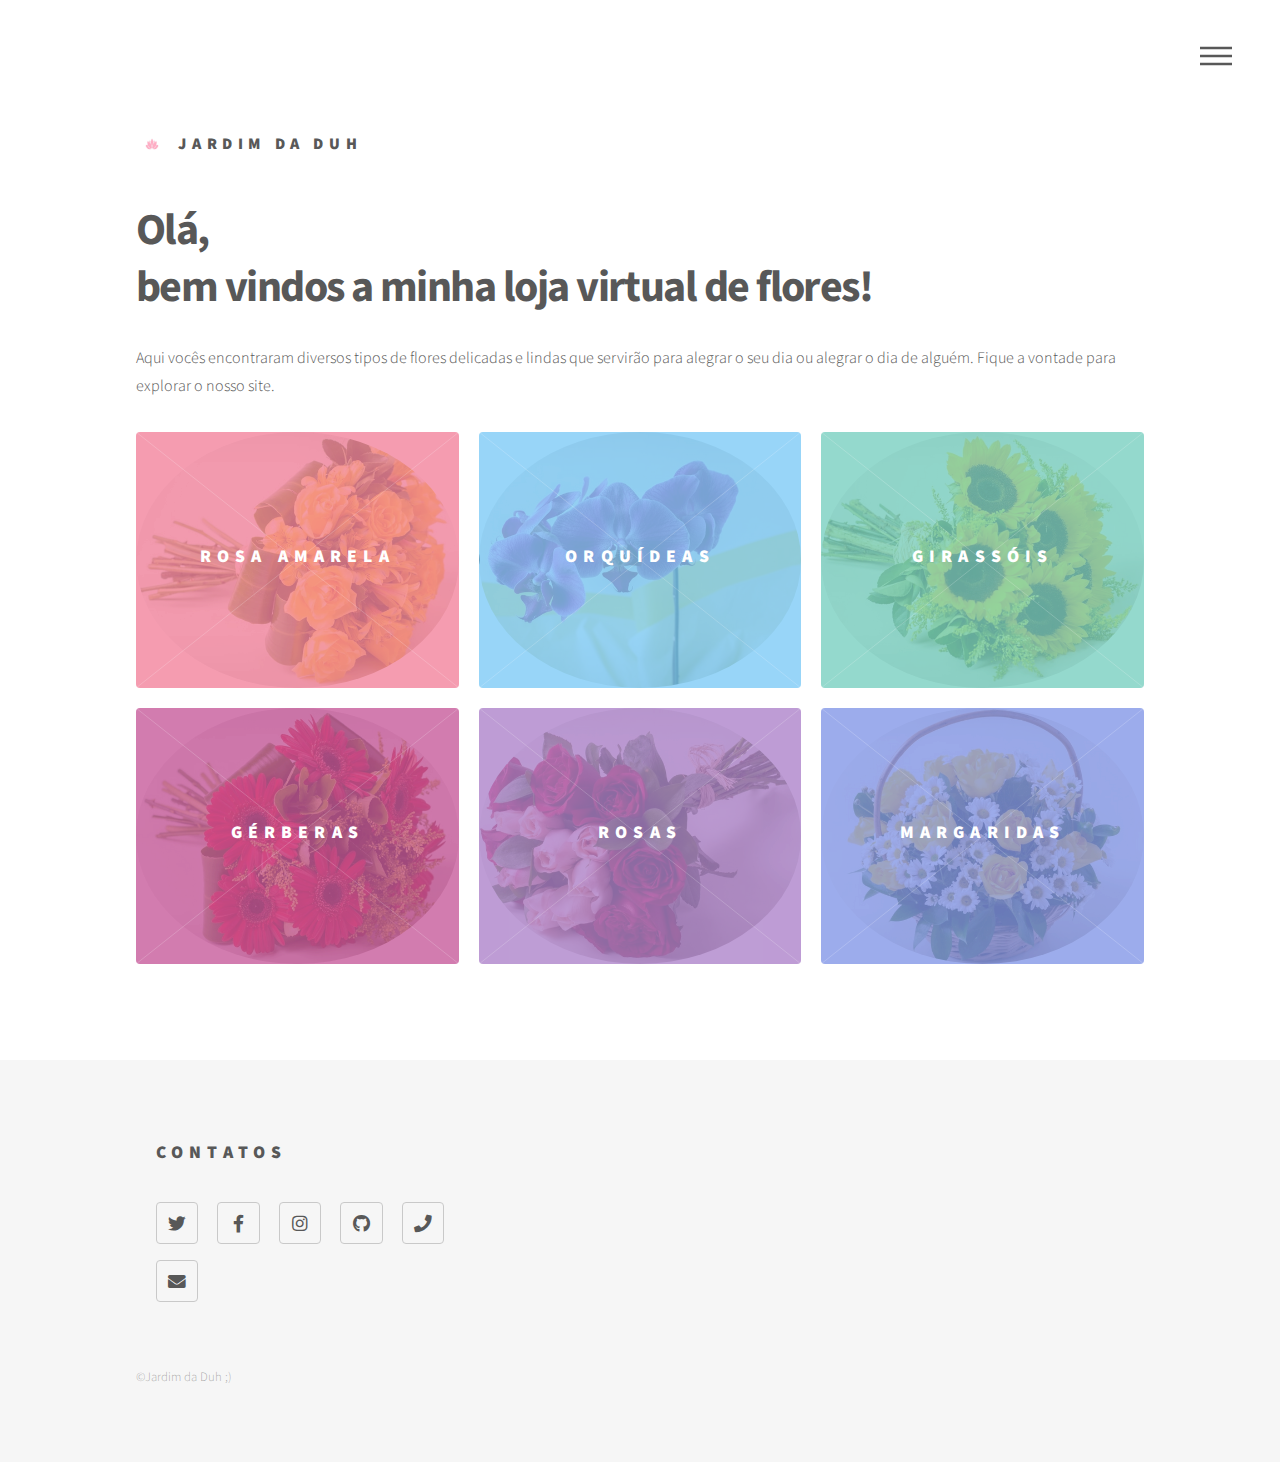
<file: index.html>
<!DOCTYPE HTML>
<!--
	Phantom by HTML5 UP
	html5up.net | @ajlkn
	Free for personal and commercial use under the CCA 3.0 license (html5up.net/license)
-->
<html>
	<head>
		<title>Floricultura</title>
		<meta charset="utf-8" />
		<meta name="viewport" content="width=device-width, initial-scale=1, user-scalable=no" />
		<link rel="stylesheet" href="assets/css/main.css" />
		<noscript><link rel="stylesheet" href="assets/css/noscript.css" /></noscript>
	</head>
	<body class="is-preload">
		<!-- Wrapper -->
			<div id="wrapper">

				<!-- Header -->
					<header id="header">
						<div class="inner">

							<!-- Logo -->
								<a href="index.html" class="logo">
									<span class="symbol"><img src="images/logonova.jpg" alt="" /></span><span class="title">Jardim da Duh</span>
								</a>

							<!-- Nav -->
								<nav>
									<ul>
										<li><a href="#menu">Menu</a></li>
									</ul>
								</nav>

						</div>
					</header>

				<!-- Menu -->
					<nav id="menu">
						<h2>Menu</h2>
						<ul>
							<li><a href="html/buques.html">Buquês de flores</a></li>
							<li><a href="html/vasos.html">Flores em vasos</a></li>
							<li><a href="html/arranjos.html">Arranjos de flores</a></li>
							<li><a href="html/cestas.html">Cesta para presente</a></li>
						</ul>
					</nav>

				<!-- Main -->
					<div id="main">
						<div class="inner">
							<header>
								<h1>Olá,<br>
								bem vindos a minha loja virtual de flores!</h1>
								<p>Aqui vocês encontraram diversos tipos de flores delicadas e lindas que servirão para alegrar o seu dia ou alegrar o dia de alguém.
									Fique a vontade para explorar o nosso site.</p>
							</header>
							<section class="tiles">
								<article class="style1">
									<span class="image">
										<img src="images/rosaamarela.png" alt="" />
									</span>
									<a href="html/amarelo.html">
										<h2>Rosa Amarela </h2>
										<div class="content">
											<p>Saiba mais!</p>
										</div>
									</a>
								</article>
								<article class="style2">
									<span class="image">
										<img src="images/orquidea.png" alt="" />
									</span>
									<a href="html/orquideas.html">
										<h2>Orquídeas</h2>
										<div class="content">
											<p>Saiba mais!</p>
										</div>
									</a>
								</article>
								<article class="style3">
									<span class="image">
										<img src="images/girassol.png" alt="" />
									</span>
									<a href="html/girassois.html">
										<h2>Girassóis</h2>
										<div class="content">
											<p>Saiba mais!</p>
										</div>
									</a>
								</article>
								<article class="style4">
									<span class="image">
										<img src="images/gerberas.png" alt="" />
									</span>
									<a href="html/gerberas.html">
										<h2>Gérberas</h2>
										<div class="content">
											<p>Saiba mais!</p>
										</div>
									</a>
								</article>
								<article class="style5">
									<span class="image">
										<img src="images/rosas.png" alt="" />
									</span>
									<a href="html/rosas.html">
										<h2>Rosas</h2>
										<div class="content">
											<p>Saiba mais!</p>
										</div>
									</a>
								</article>
								<article class="style6">
									<span class="image">
										<img src="images/margaridas.png" alt="" />
									</span>
									<a href="html/margaridas.html">
										<h2>Margaridas</h2>
										<div class="content">
											<p>Saiba mais!</p>
										</div>
									
							</section>
						</div>
					</div>

				<!-- Footer -->
					<footer id="footer">
						<div class="inner">
							
							<section>
								<h2>Contatos</h2>
								<ul class="icons">
									<li><a href="#" class="icon brands style2 fa-twitter"><span class="label">Twitter</span></a></li>
									<li><a href="#" class="icon brands style2 fa-facebook-f"><span class="label">Facebook</span></a></li>
									<li><a href="#" class="icon brands style2 fa-instagram"><span class="label">Instagram</span></a></li>
									
									<li><a href="#" class="icon brands style2 fa-github"><span class="label">GitHub</span></a></li>
									
									<li><a href="#" class="icon solid style2 fa-phone"><span class="label">Phone</span></a></li>
									<li><a href="#" class="icon solid style2 fa-envelope"><span class="label">Email</span></a></li>
								</ul>
							</section>
							<ul class="copyright">
								<li>&copy;Jardim da Duh ;)</li></li>
							</ul>
						</div>
					</footer>

			</div>

		<!-- Scripts -->
			<script src="assets/js/jquery.min.js"></script>
			<script src="assets/js/browser.min.js"></script>
			<script src="assets/js/breakpoints.min.js"></script>
			<script src="assets/js/util.js"></script>
			<script src="assets/js/main.js"></script>

	</body>
</html>
</file>
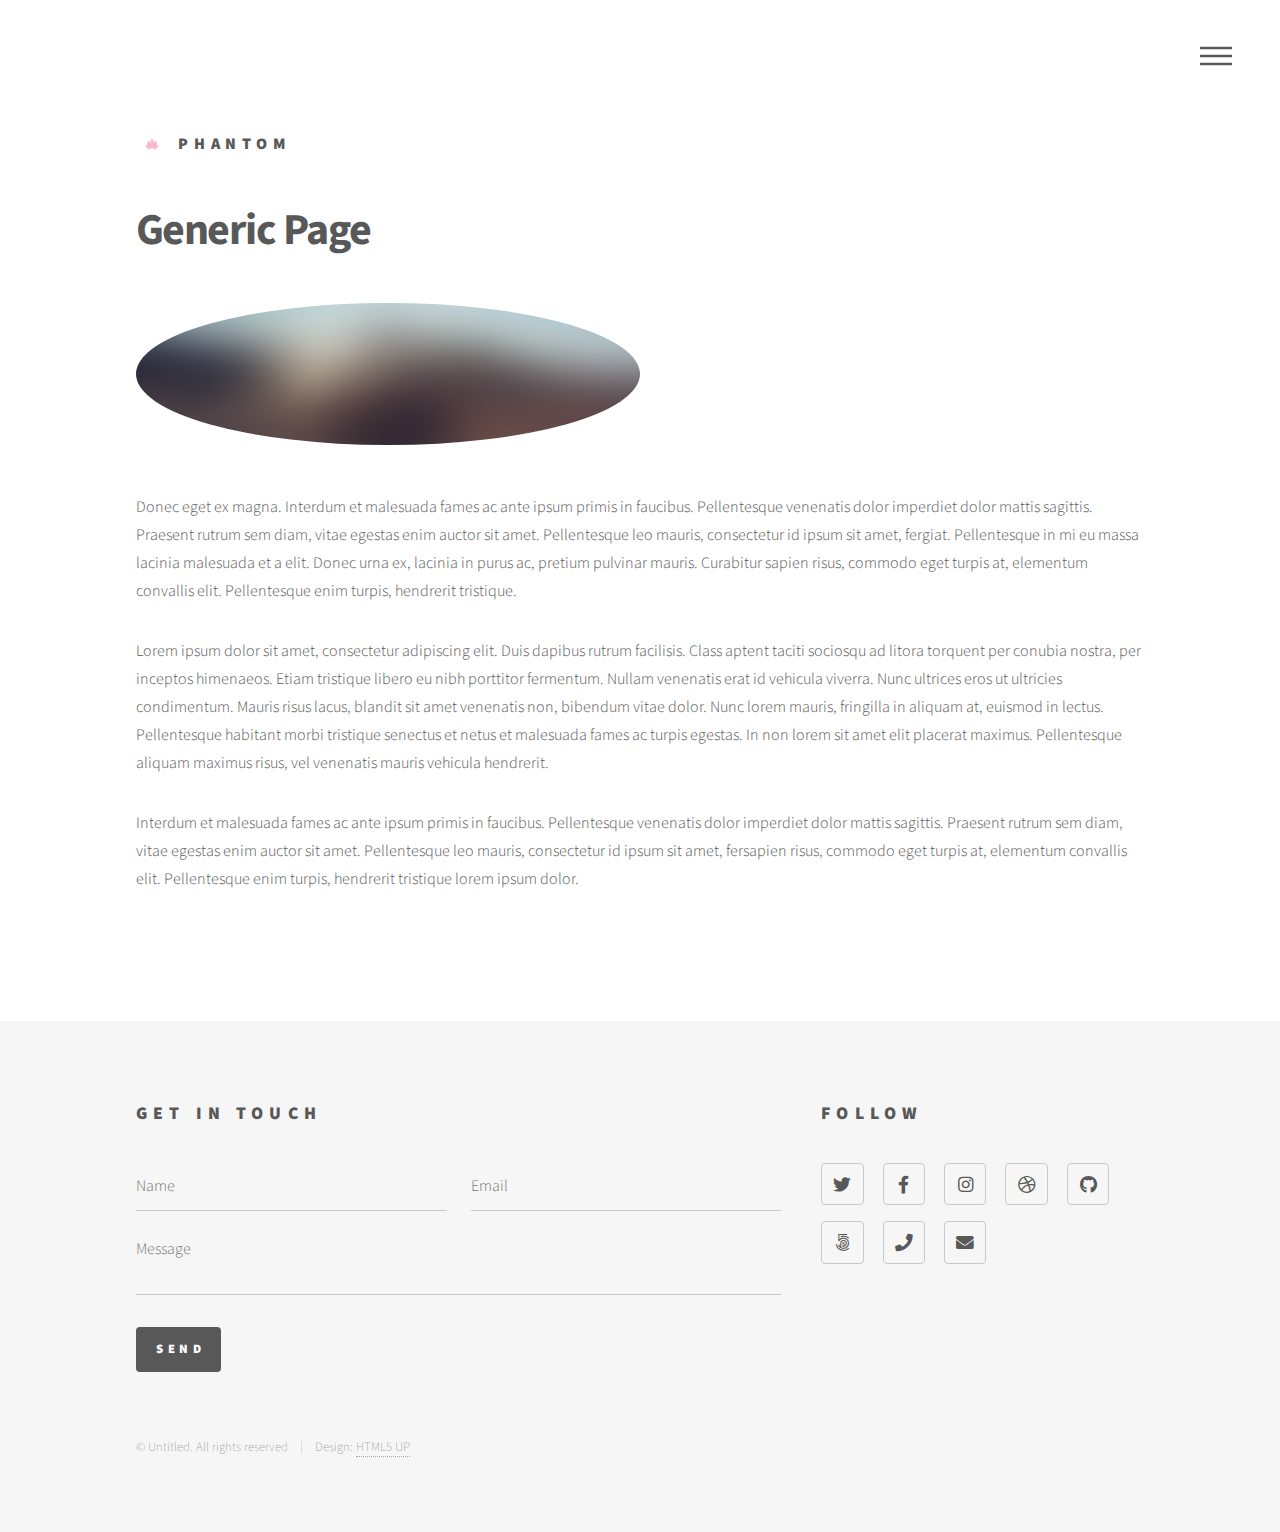
<file: generic.html>
<!DOCTYPE HTML>
<!--
	Phantom by HTML5 UP
	html5up.net | @ajlkn
	Free for personal and commercial use under the CCA 3.0 license (html5up.net/license)
-->
<html>
	<head>
		<title>Generic - Phantom by HTML5 UP</title>
		<meta charset="utf-8" />
		<meta name="viewport" content="width=device-width, initial-scale=1, user-scalable=no" />
		<link rel="stylesheet" href="assets/css/main.css" />
		<noscript><link rel="stylesheet" href="assets/css/noscript.css" /></noscript>
	</head>
	<body class="is-preload">
		<!-- Wrapper -->
			<div id="wrapper">

				<!-- Header -->
					<header id="header">
						<div class="inner">

							<!-- Logo -->
								<a href="index.html" class="logo">
									<span class="symbol"><img src="images/logonova.jpg" alt="" /></span><span class="title">Phantom</span>
								</a>

							<!-- Nav -->
								<nav>
									<ul>
										<li><a href="#menu">Menu</a></li>
									</ul>
								</nav>

						</div>
					</header>

				<!-- Menu -->
					<nav id="menu">
						<h2>Menu</h2>
						<ul>
							<li><a href="index.html">Home</a></li>
							<li><a href="generic.html">Ipsum veroeros</a></li>
							<li><a href="generic.html">Tempus etiam</a></li>
							<li><a href="generic.html">Consequat dolor</a></li>
							<li><a href="elements.html">Elements</a></li>
						</ul>
					</nav>

				<!-- Main -->
					<div id="main">
						<div class="inner">
							<h1>Generic Page</h1>
							<span class="image main"><img src="images/pic13.jpg" alt="" /></span>
							<p>Donec eget ex magna. Interdum et malesuada fames ac ante ipsum primis in faucibus. Pellentesque venenatis dolor imperdiet dolor mattis sagittis. Praesent rutrum sem diam, vitae egestas enim auctor sit amet. Pellentesque leo mauris, consectetur id ipsum sit amet, fergiat. Pellentesque in mi eu massa lacinia malesuada et a elit. Donec urna ex, lacinia in purus ac, pretium pulvinar mauris. Curabitur sapien risus, commodo eget turpis at, elementum convallis elit. Pellentesque enim turpis, hendrerit tristique.</p>
							<p>Lorem ipsum dolor sit amet, consectetur adipiscing elit. Duis dapibus rutrum facilisis. Class aptent taciti sociosqu ad litora torquent per conubia nostra, per inceptos himenaeos. Etiam tristique libero eu nibh porttitor fermentum. Nullam venenatis erat id vehicula viverra. Nunc ultrices eros ut ultricies condimentum. Mauris risus lacus, blandit sit amet venenatis non, bibendum vitae dolor. Nunc lorem mauris, fringilla in aliquam at, euismod in lectus. Pellentesque habitant morbi tristique senectus et netus et malesuada fames ac turpis egestas. In non lorem sit amet elit placerat maximus. Pellentesque aliquam maximus risus, vel venenatis mauris vehicula hendrerit.</p>
							<p>Interdum et malesuada fames ac ante ipsum primis in faucibus. Pellentesque venenatis dolor imperdiet dolor mattis sagittis. Praesent rutrum sem diam, vitae egestas enim auctor sit amet. Pellentesque leo mauris, consectetur id ipsum sit amet, fersapien risus, commodo eget turpis at, elementum convallis elit. Pellentesque enim turpis, hendrerit tristique lorem ipsum dolor.</p>
						</div>
					</div>

				<!-- Footer -->
					<footer id="footer">
						<div class="inner">
							<section>
								<h2>Get in touch</h2>
								<form method="post" action="#">
									<div class="fields">
										<div class="field half">
											<input type="text" name="name" id="name" placeholder="Name" />
										</div>
										<div class="field half">
											<input type="email" name="email" id="email" placeholder="Email" />
										</div>
										<div class="field">
											<textarea name="message" id="message" placeholder="Message"></textarea>
										</div>
									</div>
									<ul class="actions">
										<li><input type="submit" value="Send" class="primary" /></li>
									</ul>
								</form>
							</section>
							<section>
								<h2>Follow</h2>
								<ul class="icons">
									<li><a href="#" class="icon brands style2 fa-twitter"><span class="label">Twitter</span></a></li>
									<li><a href="#" class="icon brands style2 fa-facebook-f"><span class="label">Facebook</span></a></li>
									<li><a href="#" class="icon brands style2 fa-instagram"><span class="label">Instagram</span></a></li>
									<li><a href="#" class="icon brands style2 fa-dribbble"><span class="label">Dribbble</span></a></li>
									<li><a href="#" class="icon brands style2 fa-github"><span class="label">GitHub</span></a></li>
									<li><a href="#" class="icon brands style2 fa-500px"><span class="label">500px</span></a></li>
									<li><a href="#" class="icon solid style2 fa-phone"><span class="label">Phone</span></a></li>
									<li><a href="#" class="icon solid style2 fa-envelope"><span class="label">Email</span></a></li>
								</ul>
							</section>
							<ul class="copyright">
								<li>&copy; Untitled. All rights reserved</li><li>Design: <a href="http://html5up.net">HTML5 UP</a></li>
							</ul>
						</div>
					</footer>

			</div>

		<!-- Scripts -->
			<script src="assets/js/jquery.min.js"></script>
			<script src="assets/js/browser.min.js"></script>
			<script src="assets/js/breakpoints.min.js"></script>
			<script src="assets/js/util.js"></script>
			<script src="assets/js/main.js"></script>

	</body>
</html>
</file>
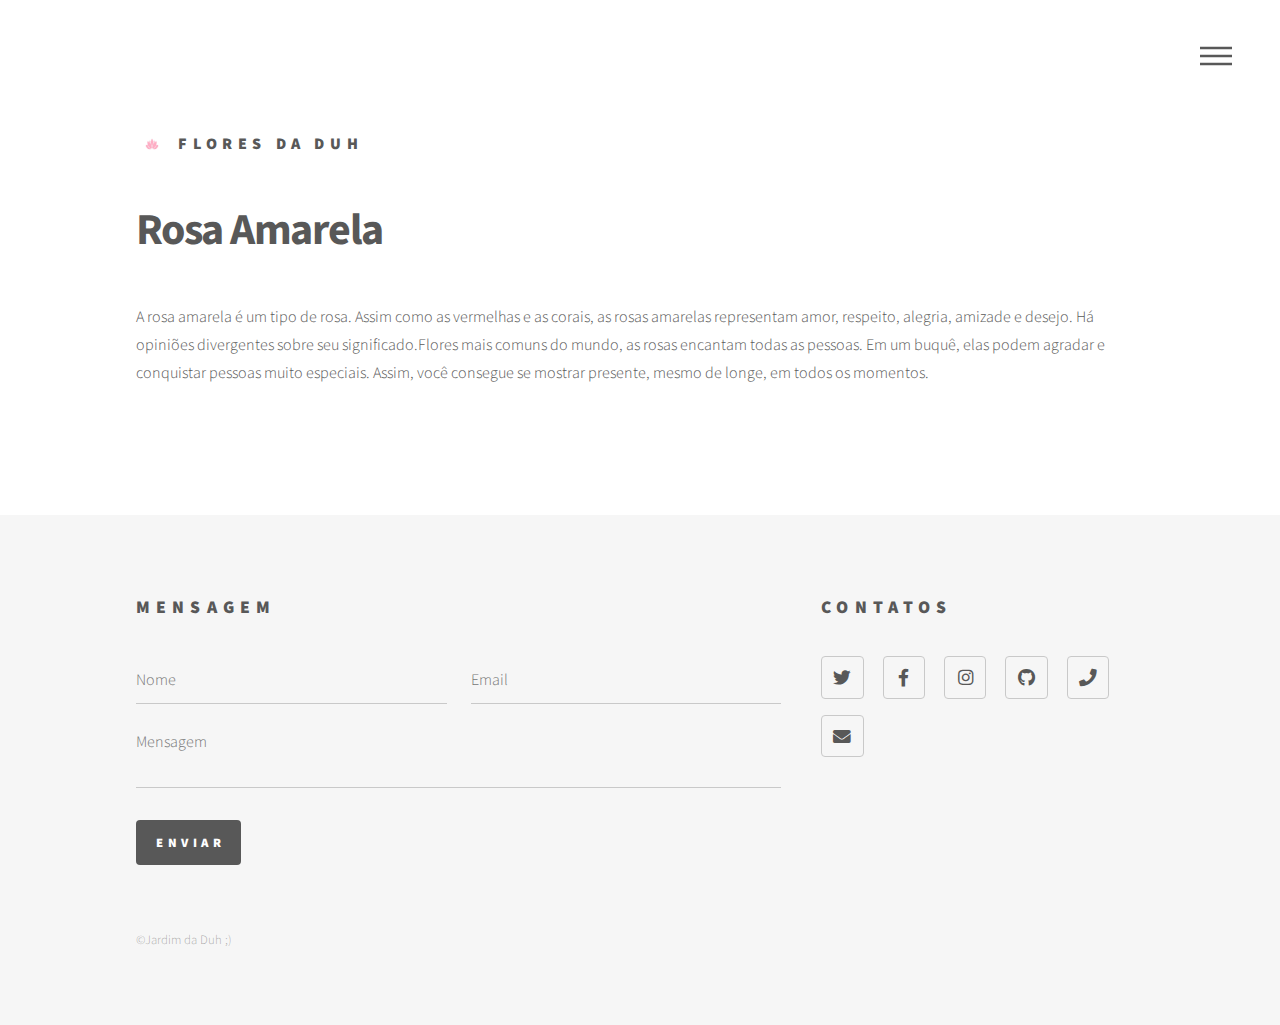
<file: html/amarelo.html>
<!DOCTYPE HTML>
<!--
	Phantom by HTML5 UP
	html5up.net | @ajlkn
	Free for personal and commercial use under the CCA 3.0 license (html5up.net/license)
-->
<html>
	<head>
		<title>Floricultura</title>
		<meta charset="utf-8" />
		<meta name="viewport" content="width=device-width, initial-scale=1, user-scalable=no" />
		<link rel="stylesheet" href="../assets/css/main.css" />
		<noscript><link rel="stylesheet" href="../assets/css/noscript.css" /></noscript>
	</head>
	<body class="is-preload">
		<!-- Wrapper -->
			<div id="wrapper">

				<!-- Header -->
					<header id="header">
						<div class="inner">

							<!-- Logo -->
								<a href="../index.html" class="logo">
									<span class="symbol"><img src="../images/logonova.jpg" alt="" /></span><span class="title">Flores da Duh</span>
								</a>

							<!-- Nav -->
								<nav>
									<ul>
										<li><a href="#menu">Menu</a></li>
									</ul>
								</nav>

						</div>
					</header>

				<!-- Menu -->
					<nav id="menu">
						<h2>Menu</h2>
						<ul>
							<li><a href="../index.html">Inicio</a></li>
                            <li><a href="html/buques.html">Buquês de flores</a></li>
							<li><a href="../html/vasos.html">Flores em vasos</a></li>
							<li><a href="../html/arranjos.html">Arranjos de flores</a></li>
							<li><a href="../html/cestas.html">Cesta para presente</a></li>
						</ul>
					</nav>

				<!-- Main -->
					<div id="main">
						<div class="inner">
							<h1>Rosa Amarela</h1>
							<p> A rosa amarela é um tipo de rosa. Assim como as vermelhas e as corais, as rosas amarelas representam amor, respeito, alegria, amizade e desejo. 
                            Há opiniões divergentes sobre seu significado.Flores mais comuns do mundo, as rosas encantam todas as pessoas. 
                            Em um buquê, elas podem agradar e conquistar pessoas muito especiais. Assim, você consegue se mostrar presente, mesmo de longe, em todos os momentos. </p>
						</div>
					</div>
					
					
				<!-- Footer -->
					<footer id="footer">
						<div class="inner">
							<section>
								<h2>Mensagem</h2>
								<form method="post" action="#">
									<div class="fields">
										<div class="field half">
											<input type="text" name="name" id="name" placeholder="Nome" />
										</div>
										<div class="field half">
											<input type="email" name="email" id="email" placeholder="Email" />
										</div>
										<div class="field">
											<textarea name="message" id="message" placeholder="Mensagem"></textarea>
										</div>
									</div>
									<ul class="actions">
										<li><input type="submit" value="Enviar" class="primary" /></li>
									</ul>
								</form>
							</section>
							<section>
								<h2>Contatos</h2>
								<ul class="icons">
									<li><a href="#" class="icon brands style2 fa-twitter"><span class="label">Twitter</span></a></li>
									<li><a href="#" class="icon brands style2 fa-facebook-f"><span class="label">Facebook</span></a></li>
									<li><a href="#" class="icon brands style2 fa-instagram"><span class="label">Instagram</span></a></li>
									<li><a href="#" class="icon brands style2 fa-github"><span class="label">GitHub</span></a></li>
									<li><a href="#" class="icon solid style2 fa-phone"><span class="label">Phone</span></a></li>
									<li><a href="#" class="icon solid style2 fa-envelope"><span class="label">Email</span></a></li>
								</ul>
							</section>
							<ul class="copyright">
								<li>&copy;Jardim da Duh ;)</li>
							</ul>
						</div>
					</footer>
					
			</div>

		<!-- Scripts -->
			<script src="../assets/js/jquery.min.js"></script>
			<script src="../assets/js/browser.min.js"></script>
			<script src="../assets/js/breakpoints.min.js"></script>
			<script src="../assets/js/util.js"></script>
			<script src="../assets/js/main.js"></script>

	</body>
</html>
</file>
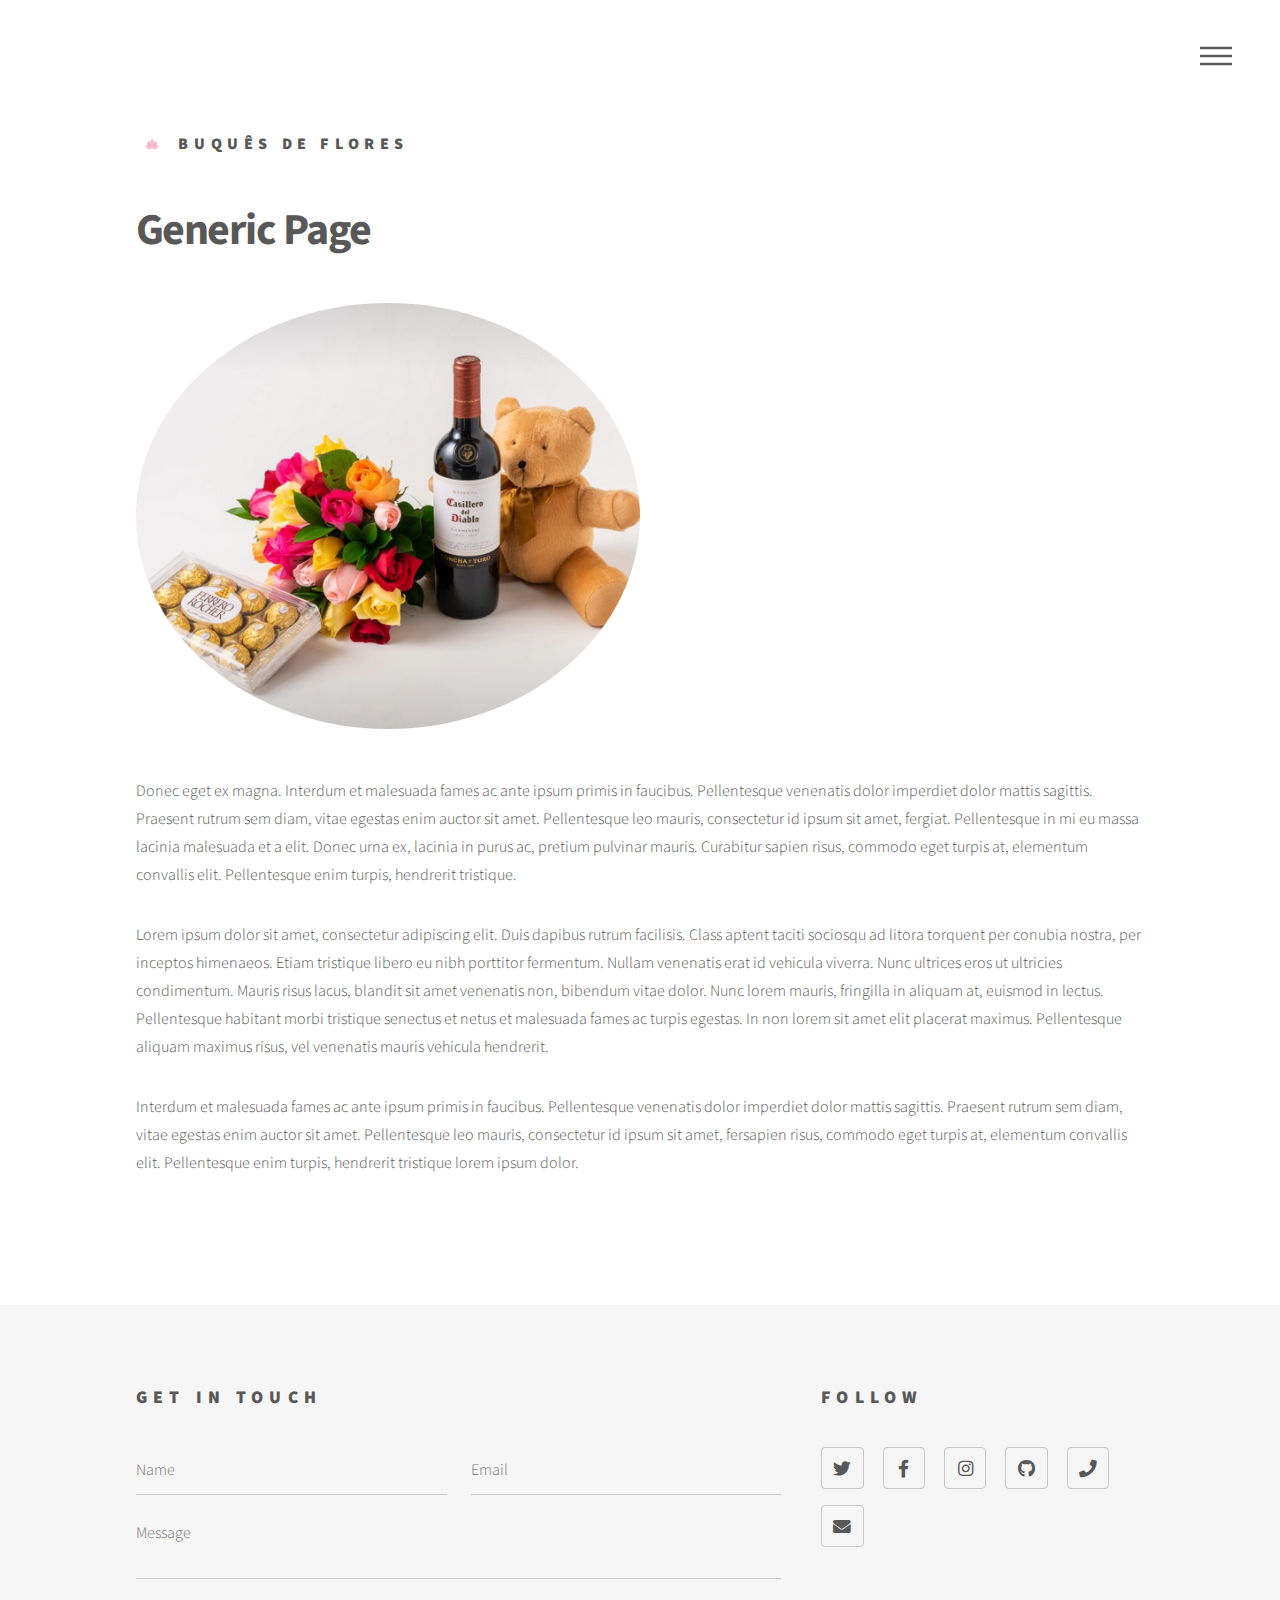
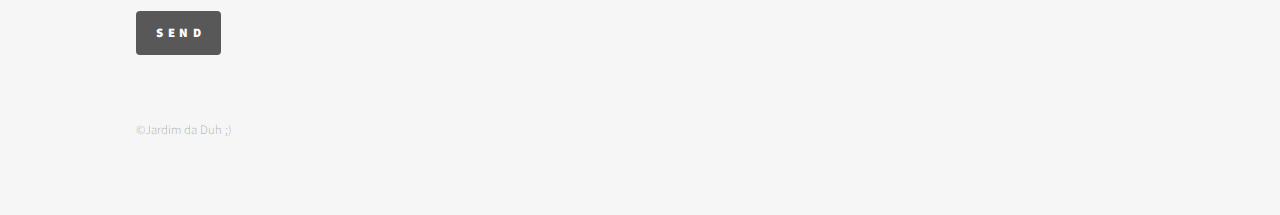
<file: html/buques.html>
<!DOCTYPE HTML>
<!--
	Phantom by HTML5 UP
	html5up.net | @ajlkn
	Free for personal and commercial use under the CCA 3.0 license (html5up.net/license)
-->
<html>
	<head>
		<title>Floricultura</title>
		<meta charset="utf-8" />
		<meta name="viewport" content="width=device-width, initial-scale=1, user-scalable=no" />
		<link rel="stylesheet" href="../assets/css/main.css" />
		<noscript><link rel="stylesheet" href="../assets/css/noscript.css" /></noscript>
	</head>
	<body class="is-preload">
		<!-- Wrapper -->
			<div id="wrapper">

				<!-- Header -->
					<header id="header">
						<div class="inner">

							<!-- Logo -->
								<a href="../index.html" class="logo">
									<span class="symbol"><img src="../images/logonova.jpg" alt="" /></span><span class="title">Buquês de flores</span>
								</a>

							<!-- Nav -->
								<nav>
									<ul>
										<li><a href="#menu">Menu</a></li>
									</ul>
								</nav>

						</div>
					</header>

				<!-- Menu -->
					<nav id="menu">
						<h2>Menu</h2>
						<ul>
							<li><a href="../index.html">Inicio</a></li>
							<li><a href="../html/vasos.html">Flores em vasos</a></li>
							<li><a href="../html/arranjos.html">Arranjos de flores</a></li>
							<li><a href="../html/cestas.html">Cesta para presente</a></li>
						</ul>
					</nav>

				<!-- Main -->
					<div id="main">
						<div class="inner">
							<h1>Generic Page</h1>
							<span class="image main"><img src="../images/buques.png" alt="" /></span>
							<p>Donec eget ex magna. Interdum et malesuada fames ac ante ipsum primis in faucibus. Pellentesque venenatis dolor imperdiet dolor mattis sagittis. Praesent rutrum sem diam, vitae egestas enim auctor sit amet. Pellentesque leo mauris, consectetur id ipsum sit amet, fergiat. Pellentesque in mi eu massa lacinia malesuada et a elit. Donec urna ex, lacinia in purus ac, pretium pulvinar mauris. Curabitur sapien risus, commodo eget turpis at, elementum convallis elit. Pellentesque enim turpis, hendrerit tristique.</p>
							<p>Lorem ipsum dolor sit amet, consectetur adipiscing elit. Duis dapibus rutrum facilisis. Class aptent taciti sociosqu ad litora torquent per conubia nostra, per inceptos himenaeos. Etiam tristique libero eu nibh porttitor fermentum. Nullam venenatis erat id vehicula viverra. Nunc ultrices eros ut ultricies condimentum. Mauris risus lacus, blandit sit amet venenatis non, bibendum vitae dolor. Nunc lorem mauris, fringilla in aliquam at, euismod in lectus. Pellentesque habitant morbi tristique senectus et netus et malesuada fames ac turpis egestas. In non lorem sit amet elit placerat maximus. Pellentesque aliquam maximus risus, vel venenatis mauris vehicula hendrerit.</p>
							<p>Interdum et malesuada fames ac ante ipsum primis in faucibus. Pellentesque venenatis dolor imperdiet dolor mattis sagittis. Praesent rutrum sem diam, vitae egestas enim auctor sit amet. Pellentesque leo mauris, consectetur id ipsum sit amet, fersapien risus, commodo eget turpis at, elementum convallis elit. Pellentesque enim turpis, hendrerit tristique lorem ipsum dolor.</p>
						</div>
					</div>
					
					
				<!-- Footer -->
					<footer id="footer">
						<div class="inner">
							<section>
								<h2>Get in touch</h2>
								<form method="post" action="#">
									<div class="fields">
										<div class="field half">
											<input type="text" name="name" id="name" placeholder="Name" />
										</div>
										<div class="field half">
											<input type="email" name="email" id="email" placeholder="Email" />
										</div>
										<div class="field">
											<textarea name="message" id="message" placeholder="Message"></textarea>
										</div>
									</div>
									<ul class="actions">
										<li><input type="submit" value="Send" class="primary" /></li>
									</ul>
								</form>
							</section>
							<section>
								<h2>Follow</h2>
								<ul class="icons">
									<li><a href="#" class="icon brands style2 fa-twitter"><span class="label">Twitter</span></a></li>
									<li><a href="#" class="icon brands style2 fa-facebook-f"><span class="label">Facebook</span></a></li>
									<li><a href="#" class="icon brands style2 fa-instagram"><span class="label">Instagram</span></a></li>
									<li><a href="#" class="icon brands style2 fa-github"><span class="label">GitHub</span></a></li>
									<li><a href="#" class="icon solid style2 fa-phone"><span class="label">Phone</span></a></li>
									<li><a href="#" class="icon solid style2 fa-envelope"><span class="label">Email</span></a></li>
								</ul>
							</section>
							<ul class="copyright">
								<li>&copy;Jardim da Duh ;)</li>
							</ul>
						</div>
					</footer>
					
			</div>

		<!-- Scripts -->
			<script src="../assets/js/jquery.min.js"></script>
			<script src="../assets/js/browser.min.js"></script>
			<script src="../assets/js/breakpoints.min.js"></script>
			<script src="../assets/js/util.js"></script>
			<script src="../assets/js/main.js"></script>

	</body>
</html>
</file>
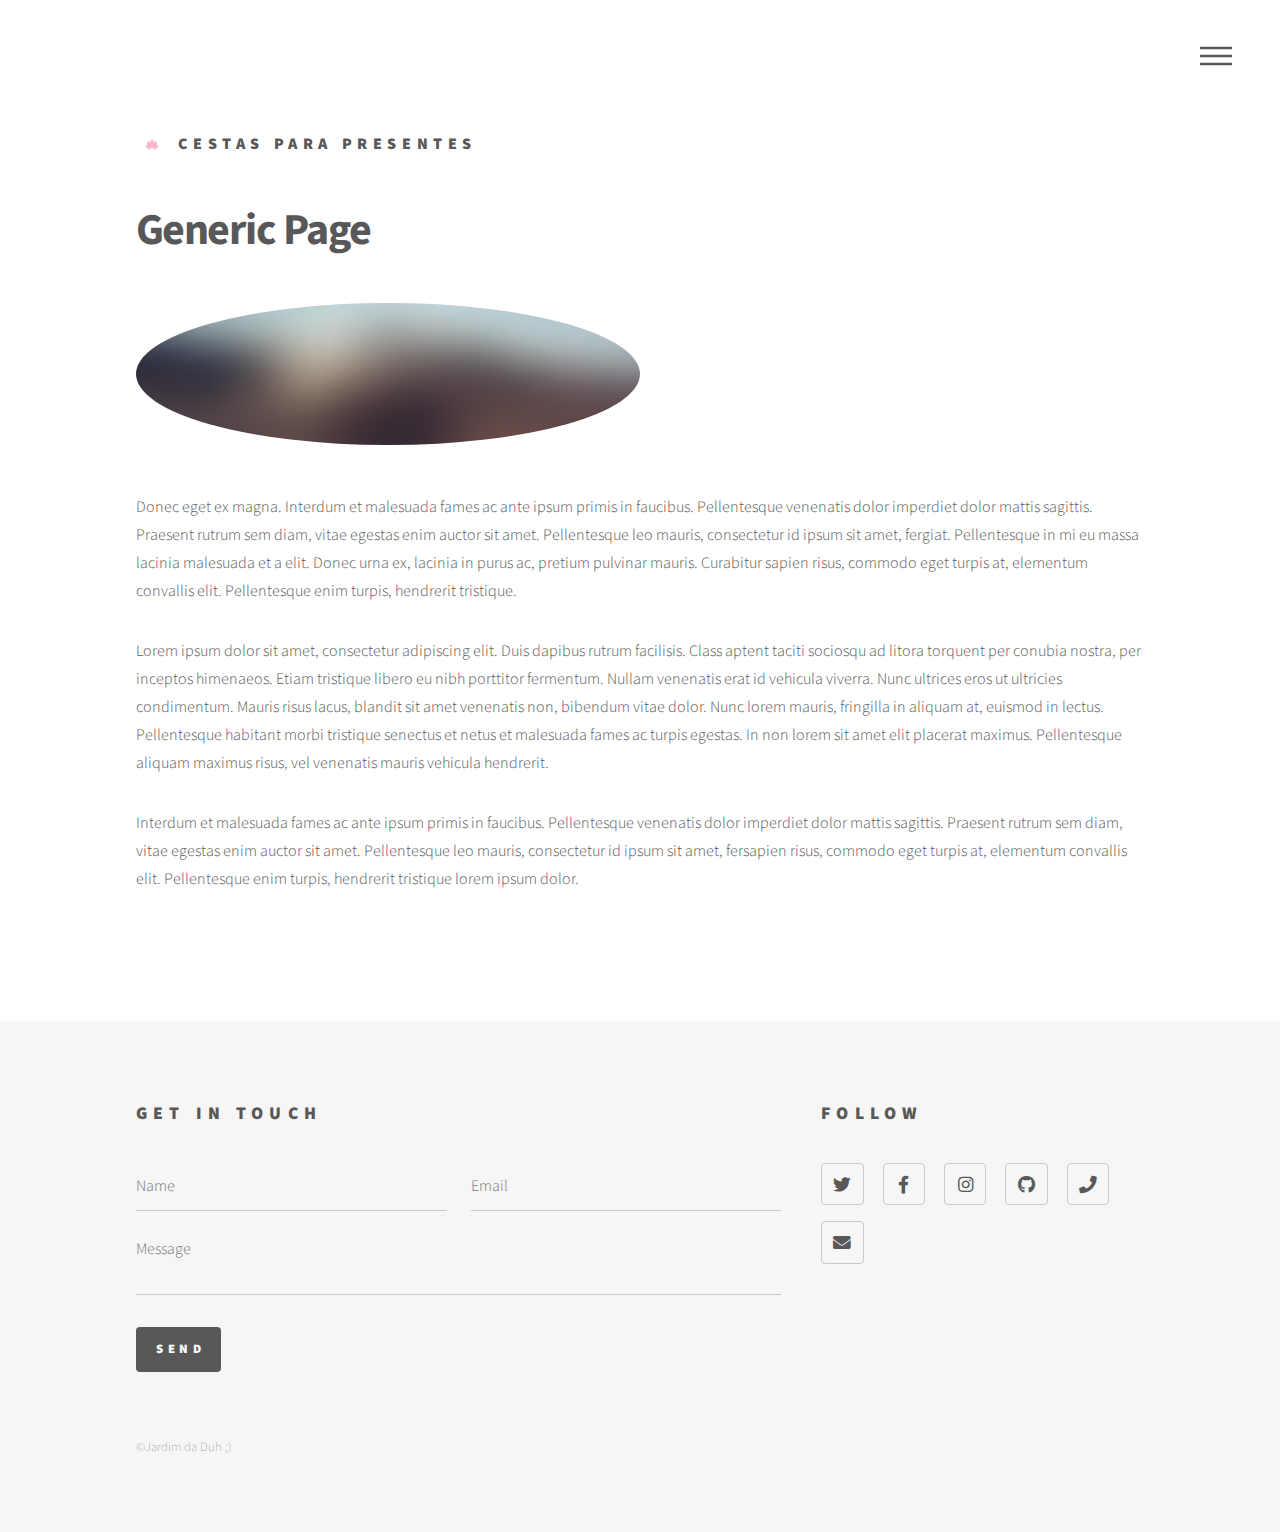
<file: html/cestas.html>
<!DOCTYPE HTML>
<!--
	Phantom by HTML5 UP
	html5up.net | @ajlkn
	Free for personal and commercial use under the CCA 3.0 license (html5up.net/license)
-->
<html>
	<head>
		<title>Floricultura</title>
		<meta charset="utf-8" />
		<meta name="viewport" content="width=device-width, initial-scale=1, user-scalable=no" />
		<link rel="stylesheet" href="../assets/css/main.css" />
		<noscript><link rel="stylesheet" href="../assets/css/noscript.css" /></noscript>
	</head>
	<body class="is-preload">
		<!-- Wrapper -->
			<div id="wrapper">

				<!-- Header -->
					<header id="header">
						<div class="inner">

							<!-- Logo -->
								<a href="../index.html" class="logo">
									<span class="symbol"><img src="../images/logonova.jpg" alt="" /></span><span class="title">Cestas para presentes</span>
								</a>

							<!-- Nav -->
								<nav>
									<ul>
										<li><a href="#menu">Menu</a></li>
									</ul>
								</nav>

						</div>
					</header>

				<!-- Menu -->
					<nav id="menu">
						<h2>Menu</h2>
						<ul>
							<li><a href="../index.html">Inicio</a></li>
							<li><a href="../html/buques.html">Buquês de flores</a></li>
							<li><a href="../html/vasos.html">Flores em vasos</a></li>
							<li><a href="../html/arranjos.html">Arranjos de flores</a></li>
						</ul>
					</nav>

				<!-- Main -->
					<div id="main">
						<div class="inner">
							<h1>Generic Page</h1>
							<span class="image main"><img src="../images/pic13.jpg" alt="" /></span>
							<p>Donec eget ex magna. Interdum et malesuada fames ac ante ipsum primis in faucibus. Pellentesque venenatis dolor imperdiet dolor mattis sagittis. Praesent rutrum sem diam, vitae egestas enim auctor sit amet. Pellentesque leo mauris, consectetur id ipsum sit amet, fergiat. Pellentesque in mi eu massa lacinia malesuada et a elit. Donec urna ex, lacinia in purus ac, pretium pulvinar mauris. Curabitur sapien risus, commodo eget turpis at, elementum convallis elit. Pellentesque enim turpis, hendrerit tristique.</p>
							<p>Lorem ipsum dolor sit amet, consectetur adipiscing elit. Duis dapibus rutrum facilisis. Class aptent taciti sociosqu ad litora torquent per conubia nostra, per inceptos himenaeos. Etiam tristique libero eu nibh porttitor fermentum. Nullam venenatis erat id vehicula viverra. Nunc ultrices eros ut ultricies condimentum. Mauris risus lacus, blandit sit amet venenatis non, bibendum vitae dolor. Nunc lorem mauris, fringilla in aliquam at, euismod in lectus. Pellentesque habitant morbi tristique senectus et netus et malesuada fames ac turpis egestas. In non lorem sit amet elit placerat maximus. Pellentesque aliquam maximus risus, vel venenatis mauris vehicula hendrerit.</p>
							<p>Interdum et malesuada fames ac ante ipsum primis in faucibus. Pellentesque venenatis dolor imperdiet dolor mattis sagittis. Praesent rutrum sem diam, vitae egestas enim auctor sit amet. Pellentesque leo mauris, consectetur id ipsum sit amet, fersapien risus, commodo eget turpis at, elementum convallis elit. Pellentesque enim turpis, hendrerit tristique lorem ipsum dolor.</p>
						</div>
					</div>
					
					
				<!-- Footer -->
					<footer id="footer">
						<div class="inner">
							<section>
								<h2>Get in touch</h2>
								<form method="post" action="#">
									<div class="fields">
										<div class="field half">
											<input type="text" name="name" id="name" placeholder="Name" />
										</div>
										<div class="field half">
											<input type="email" name="email" id="email" placeholder="Email" />
										</div>
										<div class="field">
											<textarea name="message" id="message" placeholder="Message"></textarea>
										</div>
									</div>
									<ul class="actions">
										<li><input type="submit" value="Send" class="primary" /></li>
									</ul>
								</form>
							</section>
							<section>
								<h2>Follow</h2>
								<ul class="icons">
									<li><a href="#" class="icon brands style2 fa-twitter"><span class="label">Twitter</span></a></li>
									<li><a href="#" class="icon brands style2 fa-facebook-f"><span class="label">Facebook</span></a></li>
									<li><a href="#" class="icon brands style2 fa-instagram"><span class="label">Instagram</span></a></li>
									<li><a href="#" class="icon brands style2 fa-github"><span class="label">GitHub</span></a></li>
									<li><a href="#" class="icon solid style2 fa-phone"><span class="label">Phone</span></a></li>
									<li><a href="#" class="icon solid style2 fa-envelope"><span class="label">Email</span></a></li>
								</ul>
							</section>
							<ul class="copyright">
                                <li>&copy;Jardim da Duh ;)</li></li>
							</ul>
						</div>
					</footer>
					
			</div>

		<!-- Scripts -->
			<script src="../assets/js/jquery.min.js"></script>
			<script src="../assets/js/browser.min.js"></script>
			<script src="../assets/js/breakpoints.min.js"></script>
			<script src="../assets/js/util.js"></script>
			<script src="../assets/js/main.js"></script>

	</body>
</html>
</file>
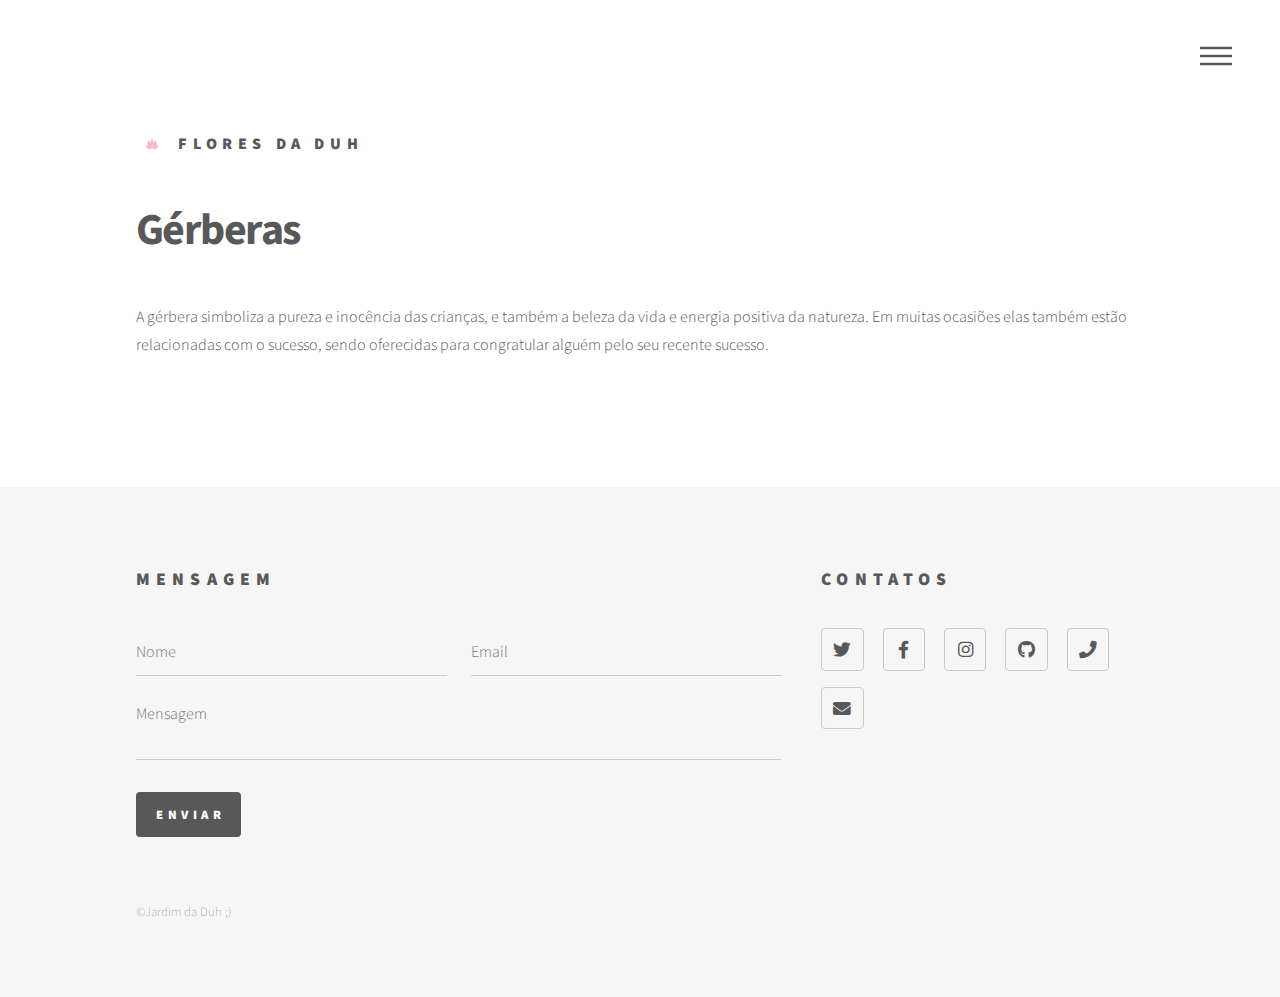
<file: html/gerberas.html>
<!DOCTYPE HTML>
<!--
	Phantom by HTML5 UP
	html5up.net | @ajlkn
	Free for personal and commercial use under the CCA 3.0 license (html5up.net/license)
-->
<html>
	<head>
		<title>Floricultura</title>
		<meta charset="utf-8" />
		<meta name="viewport" content="width=device-width, initial-scale=1, user-scalable=no" />
		<link rel="stylesheet" href="../assets/css/main.css" />
		<noscript><link rel="stylesheet" href="../assets/css/noscript.css" /></noscript>
	</head>
	<body class="is-preload">
		<!-- Wrapper -->
			<div id="wrapper">

				<!-- Header -->
					<header id="header">
						<div class="inner">

							<!-- Logo -->
								<a href="../index.html" class="logo">
									<span class="symbol"><img src="../images/logonova.jpg" alt="" /></span><span class="title">Flores da Duh</span>
								</a>

							<!-- Nav -->
								<nav>
									<ul>
										<li><a href="#menu">Menu</a></li>
									</ul>
								</nav>

						</div>
					</header>

				<!-- Menu -->
					<nav id="menu">
						<h2>Menu</h2>
						<ul>
							<li><a href="../index.html">Inicio</a></li>
                            <li><a href="html/buques.html">Buquês de flores</a></li>
							<li><a href="../html/vasos.html">Flores em vasos</a></li>
							<li><a href="../html/arranjos.html">Arranjos de flores</a></li>
							<li><a href="../html/cestas.html">Cesta para presente</a></li>
						</ul>
					</nav>

				<!-- Main -->
					<div id="main">
						<div class="inner">
							<h1>Gérberas</h1>
							<p>A gérbera simboliza a pureza e inocência das crianças, e também a beleza da vida e energia positiva da natureza. 
                            Em muitas ocasiões elas também estão relacionadas com o sucesso, sendo oferecidas para congratular alguém pelo seu recente sucesso.</p>
						</div>
					</div>
					
					
				<!-- Footer -->
					<footer id="footer">
						<div class="inner">
							<section>
								<h2>Mensagem</h2>
								<form method="post" action="#">
									<div class="fields">
										<div class="field half">
											<input type="text" name="name" id="name" placeholder="Nome" />
										</div>
										<div class="field half">
											<input type="email" name="email" id="email" placeholder="Email" />
										</div>
										<div class="field">
											<textarea name="message" id="message" placeholder="Mensagem"></textarea>
										</div>
									</div>
									<ul class="actions">
										<li><input type="submit" value="Enviar" class="primary" /></li>
									</ul>
								</form>
							</section>
							<section>
								<h2>Contatos</h2>
								<ul class="icons">
									<li><a href="#" class="icon brands style2 fa-twitter"><span class="label">Twitter</span></a></li>
									<li><a href="#" class="icon brands style2 fa-facebook-f"><span class="label">Facebook</span></a></li>
									<li><a href="#" class="icon brands style2 fa-instagram"><span class="label">Instagram</span></a></li>
									<li><a href="#" class="icon brands style2 fa-github"><span class="label">GitHub</span></a></li>
									<li><a href="#" class="icon solid style2 fa-phone"><span class="label">Phone</span></a></li>
									<li><a href="#" class="icon solid style2 fa-envelope"><span class="label">Email</span></a></li>
								</ul>
							</section>
							<ul class="copyright">
								<li>&copy;Jardim da Duh ;)</li>
							</ul>
						</div>
					</footer>
					
			</div>

		<!-- Scripts -->
			<script src="../assets/js/jquery.min.js"></script>
			<script src="../assets/js/browser.min.js"></script>
			<script src="../assets/js/breakpoints.min.js"></script>
			<script src="../assets/js/util.js"></script>
			<script src="../assets/js/main.js"></script>

	</body>
</html>
</file>
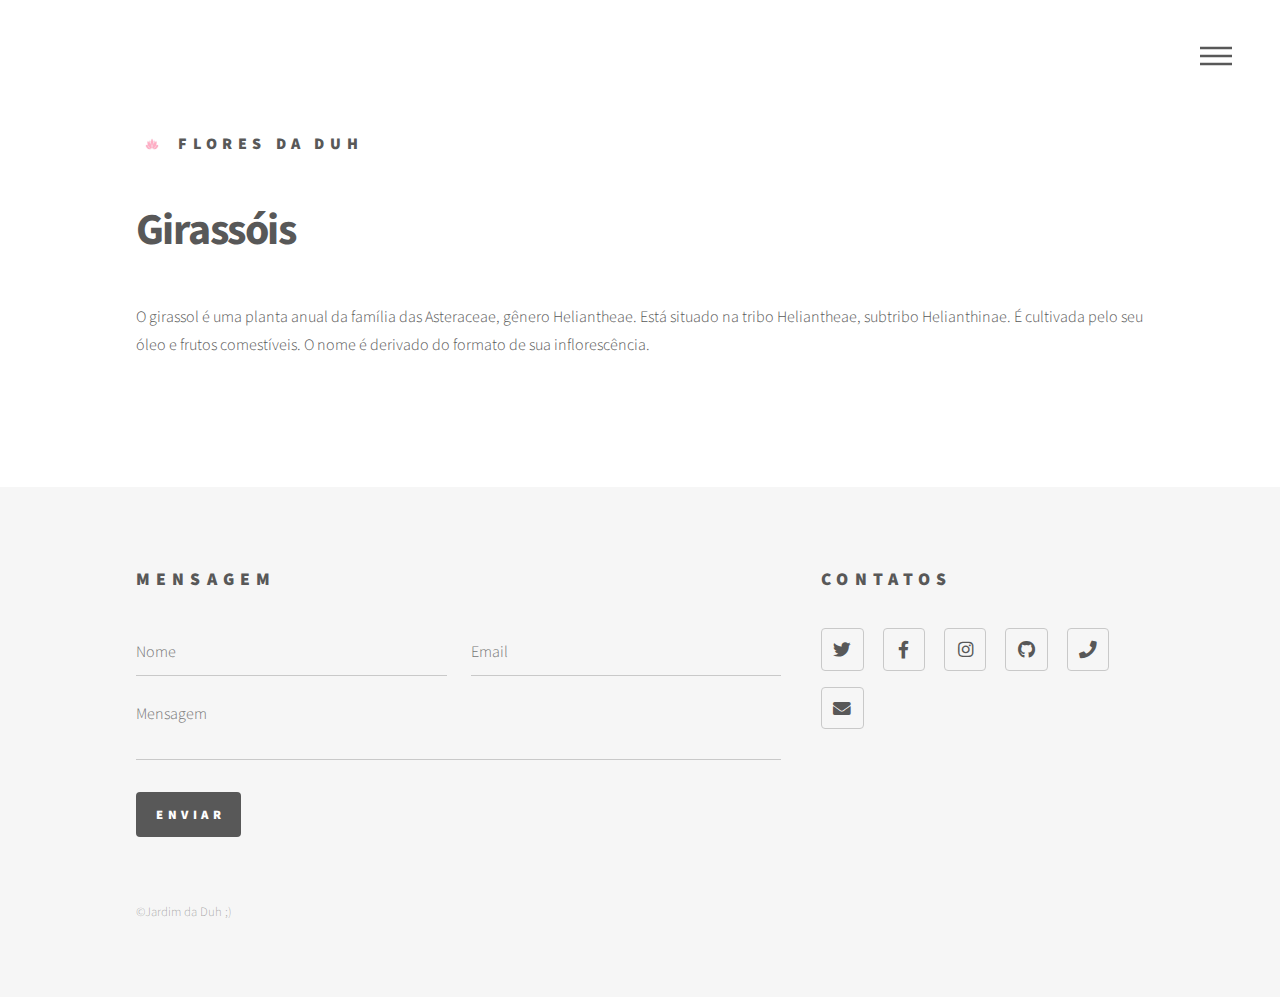
<file: html/girassois.html>
<!DOCTYPE HTML>
<!--
	Phantom by HTML5 UP
	html5up.net | @ajlkn
	Free for personal and commercial use under the CCA 3.0 license (html5up.net/license)
-->
<html>
	<head>
		<title>Floricultura</title>
		<meta charset="utf-8" />
		<meta name="viewport" content="width=device-width, initial-scale=1, user-scalable=no" />
		<link rel="stylesheet" href="../assets/css/main.css" />
		<noscript><link rel="stylesheet" href="../assets/css/noscript.css" /></noscript>
	</head>
	<body class="is-preload">
		<!-- Wrapper -->
			<div id="wrapper">

				<!-- Header -->
					<header id="header">
						<div class="inner">

							<!-- Logo -->
								<a href="../index.html" class="logo">
									<span class="symbol"><img src="../images/logonova.jpg" alt="" /></span><span class="title">Flores da Duh</span>
								</a>

							<!-- Nav -->
								<nav>
									<ul>
										<li><a href="#menu">Menu</a></li>
									</ul>
								</nav>

						</div>
					</header>

				<!-- Menu -->
					<nav id="menu">
						<h2>Menu</h2>
						<ul>
							<li><a href="../index.html">Inicio</a></li>
                            <li><a href="html/buques.html">Buquês de flores</a></li>
							<li><a href="../html/vasos.html">Flores em vasos</a></li>
							<li><a href="../html/arranjos.html">Arranjos de flores</a></li>
							<li><a href="../html/cestas.html">Cesta para presente</a></li>
						</ul>
					</nav>

				<!-- Main -->
					<div id="main">
						<div class="inner">
							<h1>Girassóis</h1>
							<p> O girassol é uma planta anual da família das Asteraceae, gênero Heliantheae. 
                            Está situado na tribo Heliantheae, subtribo Helianthinae. É cultivada pelo seu óleo e frutos comestíveis. 
                            O nome é derivado do formato de sua inflorescência.</p>
						</div>
					</div>
					
					
				<!-- Footer -->
					<footer id="footer">
						<div class="inner">
							<section>
								<h2>Mensagem</h2>
								<form method="post" action="#">
									<div class="fields">
										<div class="field half">
											<input type="text" name="name" id="name" placeholder="Nome" />
										</div>
										<div class="field half">
											<input type="email" name="email" id="email" placeholder="Email" />
										</div>
										<div class="field">
											<textarea name="message" id="message" placeholder="Mensagem"></textarea>
										</div>
									</div>
									<ul class="actions">
										<li><input type="submit" value="Enviar" class="primary" /></li>
									</ul>
								</form>
							</section>
							<section>
								<h2>Contatos</h2>
								<ul class="icons">
									<li><a href="#" class="icon brands style2 fa-twitter"><span class="label">Twitter</span></a></li>
									<li><a href="#" class="icon brands style2 fa-facebook-f"><span class="label">Facebook</span></a></li>
									<li><a href="#" class="icon brands style2 fa-instagram"><span class="label">Instagram</span></a></li>
									<li><a href="#" class="icon brands style2 fa-github"><span class="label">GitHub</span></a></li>
									<li><a href="#" class="icon solid style2 fa-phone"><span class="label">Phone</span></a></li>
									<li><a href="#" class="icon solid style2 fa-envelope"><span class="label">Email</span></a></li>
								</ul>
							</section>
							<ul class="copyright">
								<li>&copy;Jardim da Duh ;)</li>
							</ul>
						</div>
					</footer>
					
			</div>

		<!-- Scripts -->
			<script src="../assets/js/jquery.min.js"></script>
			<script src="../assets/js/browser.min.js"></script>
			<script src="../assets/js/breakpoints.min.js"></script>
			<script src="../assets/js/util.js"></script>
			<script src="../assets/js/main.js"></script>

	</body>
</html>
</file>
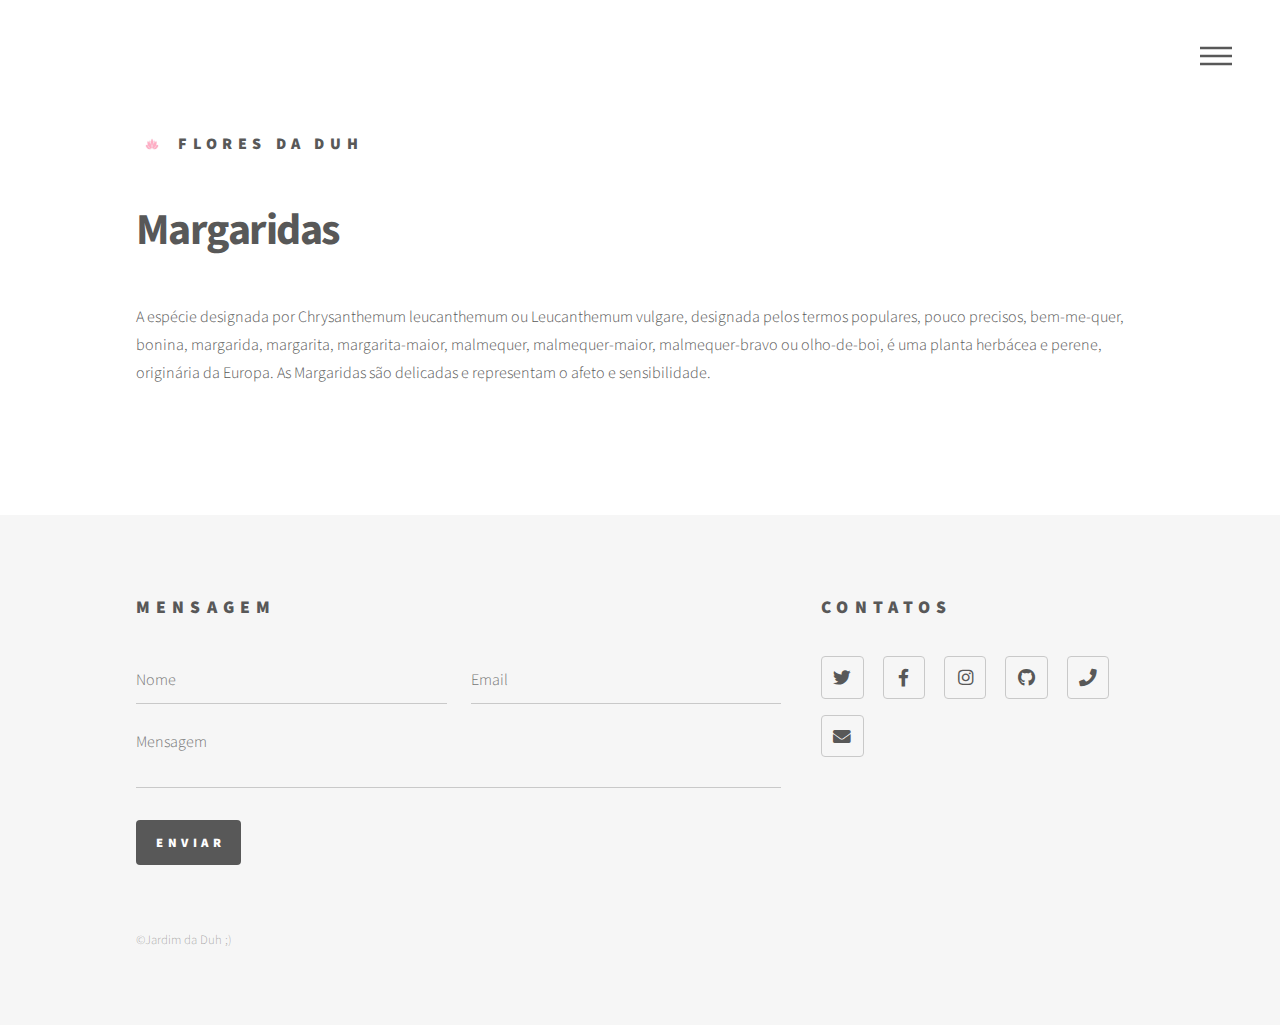
<file: html/margaridas.html>
<!DOCTYPE HTML>
<!--
	Phantom by HTML5 UP
	html5up.net | @ajlkn
	Free for personal and commercial use under the CCA 3.0 license (html5up.net/license)
-->
<html>
	<head>
		<title>Floricultura</title>
		<meta charset="utf-8" />
		<meta name="viewport" content="width=device-width, initial-scale=1, user-scalable=no" />
		<link rel="stylesheet" href="../assets/css/main.css" />
		<noscript><link rel="stylesheet" href="../assets/css/noscript.css" /></noscript>
	</head>
	<body class="is-preload">
		<!-- Wrapper -->
			<div id="wrapper">

				<!-- Header -->
					<header id="header">
						<div class="inner">

							<!-- Logo -->
								<a href="../index.html" class="logo">
									<span class="symbol"><img src="../images/logonova.jpg" alt="" /></span><span class="title">Flores da Duh</span>
								</a>

							<!-- Nav -->
								<nav>
									<ul>
										<li><a href="#menu">Menu</a></li>
									</ul>
								</nav>

						</div>
					</header>

				<!-- Menu -->
					<nav id="menu">
						<h2>Menu</h2>
						<ul>
							<li><a href="../index.html">Inicio</a></li>
                            <li><a href="html/buques.html">Buquês de flores</a></li>
							<li><a href="../html/vasos.html">Flores em vasos</a></li>
							<li><a href="../html/arranjos.html">Arranjos de flores</a></li>
							<li><a href="../html/cestas.html">Cesta para presente</a></li>
						</ul>
					</nav>

				<!-- Main -->
					<div id="main">
						<div class="inner">
							<h1>Margaridas</h1>
							<p> A espécie designada por Chrysanthemum leucanthemum ou Leucanthemum vulgare, designada pelos termos populares, 
                            pouco precisos, bem-me-quer, bonina, margarida, margarita, margarita-maior, malmequer, malmequer-maior, malmequer-bravo ou olho-de-boi, 
                            é uma planta herbácea e perene, originária da Europa. As Margaridas são delicadas e representam o afeto e sensibilidade.</p>
						</div>
					</div>
					
					
				<!-- Footer -->
					<footer id="footer">
						<div class="inner">
							<section>
								<h2>Mensagem</h2>
								<form method="post" action="#">
									<div class="fields">
										<div class="field half">
											<input type="text" name="name" id="name" placeholder="Nome" />
										</div>
										<div class="field half">
											<input type="email" name="email" id="email" placeholder="Email" />
										</div>
										<div class="field">
											<textarea name="message" id="message" placeholder="Mensagem"></textarea>
										</div>
									</div>
									<ul class="actions">
										<li><input type="submit" value="Enviar" class="primary" /></li>
									</ul>
								</form>
							</section>
							<section>
								<h2>Contatos</h2>
								<ul class="icons">
									<li><a href="#" class="icon brands style2 fa-twitter"><span class="label">Twitter</span></a></li>
									<li><a href="#" class="icon brands style2 fa-facebook-f"><span class="label">Facebook</span></a></li>
									<li><a href="#" class="icon brands style2 fa-instagram"><span class="label">Instagram</span></a></li>
									<li><a href="#" class="icon brands style2 fa-github"><span class="label">GitHub</span></a></li>
									<li><a href="#" class="icon solid style2 fa-phone"><span class="label">Phone</span></a></li>
									<li><a href="#" class="icon solid style2 fa-envelope"><span class="label">Email</span></a></li>
								</ul>
							</section>
							<ul class="copyright">
								<li>&copy;Jardim da Duh ;)</li>
							</ul>
						</div>
					</footer>
					
			</div>

		<!-- Scripts -->
			<script src="../assets/js/jquery.min.js"></script>
			<script src="../assets/js/browser.min.js"></script>
			<script src="../assets/js/breakpoints.min.js"></script>
			<script src="../assets/js/util.js"></script>
			<script src="../assets/js/main.js"></script>

	</body>
</html>
</file>
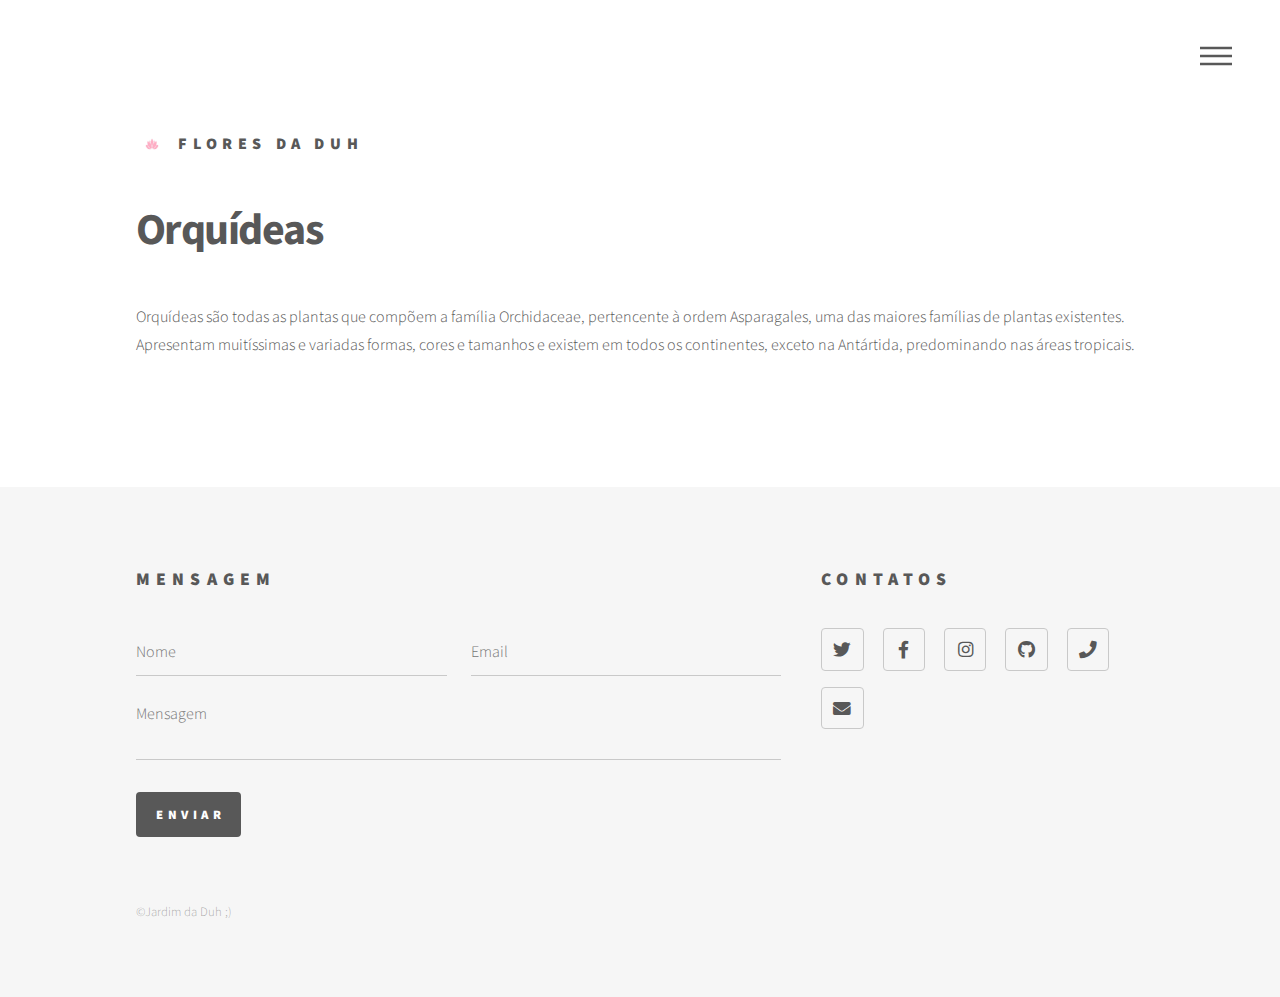
<file: html/orquideas.html>
<!DOCTYPE HTML>
<!--
	Phantom by HTML5 UP
	html5up.net | @ajlkn
	Free for personal and commercial use under the CCA 3.0 license (html5up.net/license)
-->
<html>
	<head>
		<title>Floricultura</title>
		<meta charset="utf-8" />
		<meta name="viewport" content="width=device-width, initial-scale=1, user-scalable=no" />
		<link rel="stylesheet" href="../assets/css/main.css" />
		<noscript><link rel="stylesheet" href="../assets/css/noscript.css" /></noscript>
	</head>
	<body class="is-preload">
		<!-- Wrapper -->
			<div id="wrapper">

				<!-- Header -->
					<header id="header">
						<div class="inner">

							<!-- Logo -->
								<a href="../index.html" class="logo">
									<span class="symbol"><img src="../images/logonova.jpg" alt="" /></span><span class="title">Flores da Duh</span>
								</a>

							<!-- Nav -->
								<nav>
									<ul>
										<li><a href="#menu">Menu</a></li>
									</ul>
								</nav>

						</div>
					</header>

				<!-- Menu -->
					<nav id="menu">
						<h2>Menu</h2>
						<ul>
							<li><a href="../index.html">Inicio</a></li>
                            <li><a href="html/buques.html">Buquês de flores</a></li>
							<li><a href="../html/vasos.html">Flores em vasos</a></li>
							<li><a href="../html/arranjos.html">Arranjos de flores</a></li>
							<li><a href="../html/cestas.html">Cesta para presente</a></li>
						</ul>
					</nav>

				<!-- Main -->
					<div id="main">
						<div class="inner">
							<h1>Orquídeas</h1>
							<p>Orquídeas são todas as plantas que compõem a família Orchidaceae, pertencente à ordem Asparagales, uma das maiores famílias de plantas existentes. 
                            Apresentam muitíssimas e variadas formas, cores e tamanhos e existem em todos os continentes, exceto na Antártida, predominando nas áreas tropicais. </p>
						</div>
					</div>
					
					
				<!-- Footer -->
					<footer id="footer">
						<div class="inner">
							<section>
								<h2>Mensagem</h2>
								<form method="post" action="#">
									<div class="fields">
										<div class="field half">
											<input type="text" name="name" id="name" placeholder="Nome" />
										</div>
										<div class="field half">
											<input type="email" name="email" id="email" placeholder="Email" />
										</div>
										<div class="field">
											<textarea name="message" id="message" placeholder="Mensagem"></textarea>
										</div>
									</div>
									<ul class="actions">
										<li><input type="submit" value="Enviar" class="primary" /></li>
									</ul>
								</form>
							</section>
							<section>
								<h2>Contatos</h2>
								<ul class="icons">
									<li><a href="#" class="icon brands style2 fa-twitter"><span class="label">Twitter</span></a></li>
									<li><a href="#" class="icon brands style2 fa-facebook-f"><span class="label">Facebook</span></a></li>
									<li><a href="#" class="icon brands style2 fa-instagram"><span class="label">Instagram</span></a></li>
									<li><a href="#" class="icon brands style2 fa-github"><span class="label">GitHub</span></a></li>
									<li><a href="#" class="icon solid style2 fa-phone"><span class="label">Phone</span></a></li>
									<li><a href="#" class="icon solid style2 fa-envelope"><span class="label">Email</span></a></li>
								</ul>
							</section>
							<ul class="copyright">
								<li>&copy;Jardim da Duh ;)</li>
							</ul>
						</div>
					</footer>
					
			</div>

		<!-- Scripts -->
			<script src="../assets/js/jquery.min.js"></script>
			<script src="../assets/js/browser.min.js"></script>
			<script src="../assets/js/breakpoints.min.js"></script>
			<script src="../assets/js/util.js"></script>
			<script src="../assets/js/main.js"></script>

	</body>
</html>
</file>
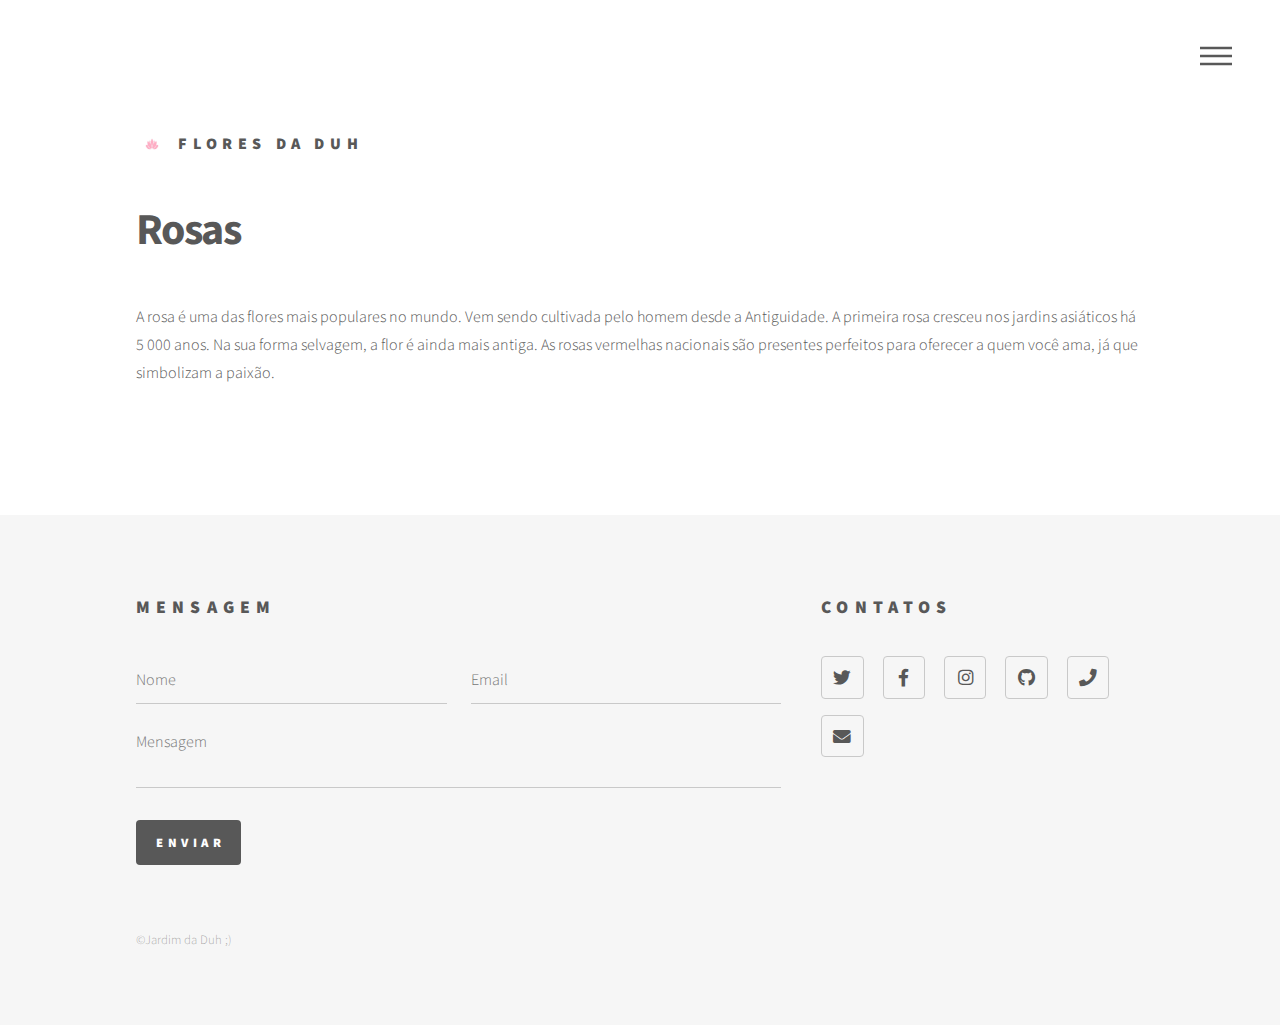
<file: html/rosas.html>
<!DOCTYPE HTML>
<!--
	Phantom by HTML5 UP
	html5up.net | @ajlkn
	Free for personal and commercial use under the CCA 3.0 license (html5up.net/license)
-->
<html>
	<head>
		<title>Floricultura</title>
		<meta charset="utf-8" />
		<meta name="viewport" content="width=device-width, initial-scale=1, user-scalable=no" />
		<link rel="stylesheet" href="../assets/css/main.css" />
		<noscript><link rel="stylesheet" href="../assets/css/noscript.css" /></noscript>
	</head>
	<body class="is-preload">
		<!-- Wrapper -->
			<div id="wrapper">

				<!-- Header -->
					<header id="header">
						<div class="inner">

							<!-- Logo -->
								<a href="../index.html" class="logo">
									<span class="symbol"><img src="../images/logonova.jpg" alt="" /></span><span class="title">Flores da Duh</span>
								</a>

							<!-- Nav -->
								<nav>
									<ul>
										<li><a href="#menu">Menu</a></li>
									</ul>
								</nav>

						</div>
					</header>

				<!-- Menu -->
					<nav id="menu">
						<h2>Menu</h2>
						<ul>
							<li><a href="../index.html">Inicio</a></li>
                            <li><a href="html/buques.html">Buquês de flores</a></li>
							<li><a href="../html/vasos.html">Flores em vasos</a></li>
							<li><a href="../html/arranjos.html">Arranjos de flores</a></li>
							<li><a href="../html/cestas.html">Cesta para presente</a></li>
						</ul>
					</nav>

				<!-- Main -->
					<div id="main">
						<div class="inner">
							<h1>Rosas</h1>
							<p>A rosa é uma das flores mais populares no mundo. Vem sendo cultivada pelo homem desde a Antiguidade. 
                            A primeira rosa cresceu nos jardins asiáticos há 5 000 anos. Na sua forma selvagem, a flor é ainda mais antiga. 
                            As rosas vermelhas nacionais são presentes perfeitos para oferecer a quem você ama, já que simbolizam a paixão.  </p>
						</div>
					</div>
					
					
				<!-- Footer -->
					<footer id="footer">
						<div class="inner">
							<section>
								<h2>Mensagem</h2>
								<form method="post" action="#">
									<div class="fields">
										<div class="field half">
											<input type="text" name="name" id="name" placeholder="Nome" />
										</div>
										<div class="field half">
											<input type="email" name="email" id="email" placeholder="Email" />
										</div>
										<div class="field">
											<textarea name="message" id="message" placeholder="Mensagem"></textarea>
										</div>
									</div>
									<ul class="actions">
										<li><input type="submit" value="Enviar" class="primary" /></li>
									</ul>
								</form>
							</section>
							<section>
								<h2>Contatos</h2>
								<ul class="icons">
									<li><a href="#" class="icon brands style2 fa-twitter"><span class="label">Twitter</span></a></li>
									<li><a href="#" class="icon brands style2 fa-facebook-f"><span class="label">Facebook</span></a></li>
									<li><a href="#" class="icon brands style2 fa-instagram"><span class="label">Instagram</span></a></li>
									<li><a href="#" class="icon brands style2 fa-github"><span class="label">GitHub</span></a></li>
									<li><a href="#" class="icon solid style2 fa-phone"><span class="label">Phone</span></a></li>
									<li><a href="#" class="icon solid style2 fa-envelope"><span class="label">Email</span></a></li>
								</ul>
							</section>
							<ul class="copyright">
								<li>&copy;Jardim da Duh ;)</li>
							</ul>
						</div>
					</footer>
					
			</div>

		<!-- Scripts -->
			<script src="../assets/js/jquery.min.js"></script>
			<script src="../assets/js/browser.min.js"></script>
			<script src="../assets/js/breakpoints.min.js"></script>
			<script src="../assets/js/util.js"></script>
			<script src="../assets/js/main.js"></script>

	</body>
</html>
</file>
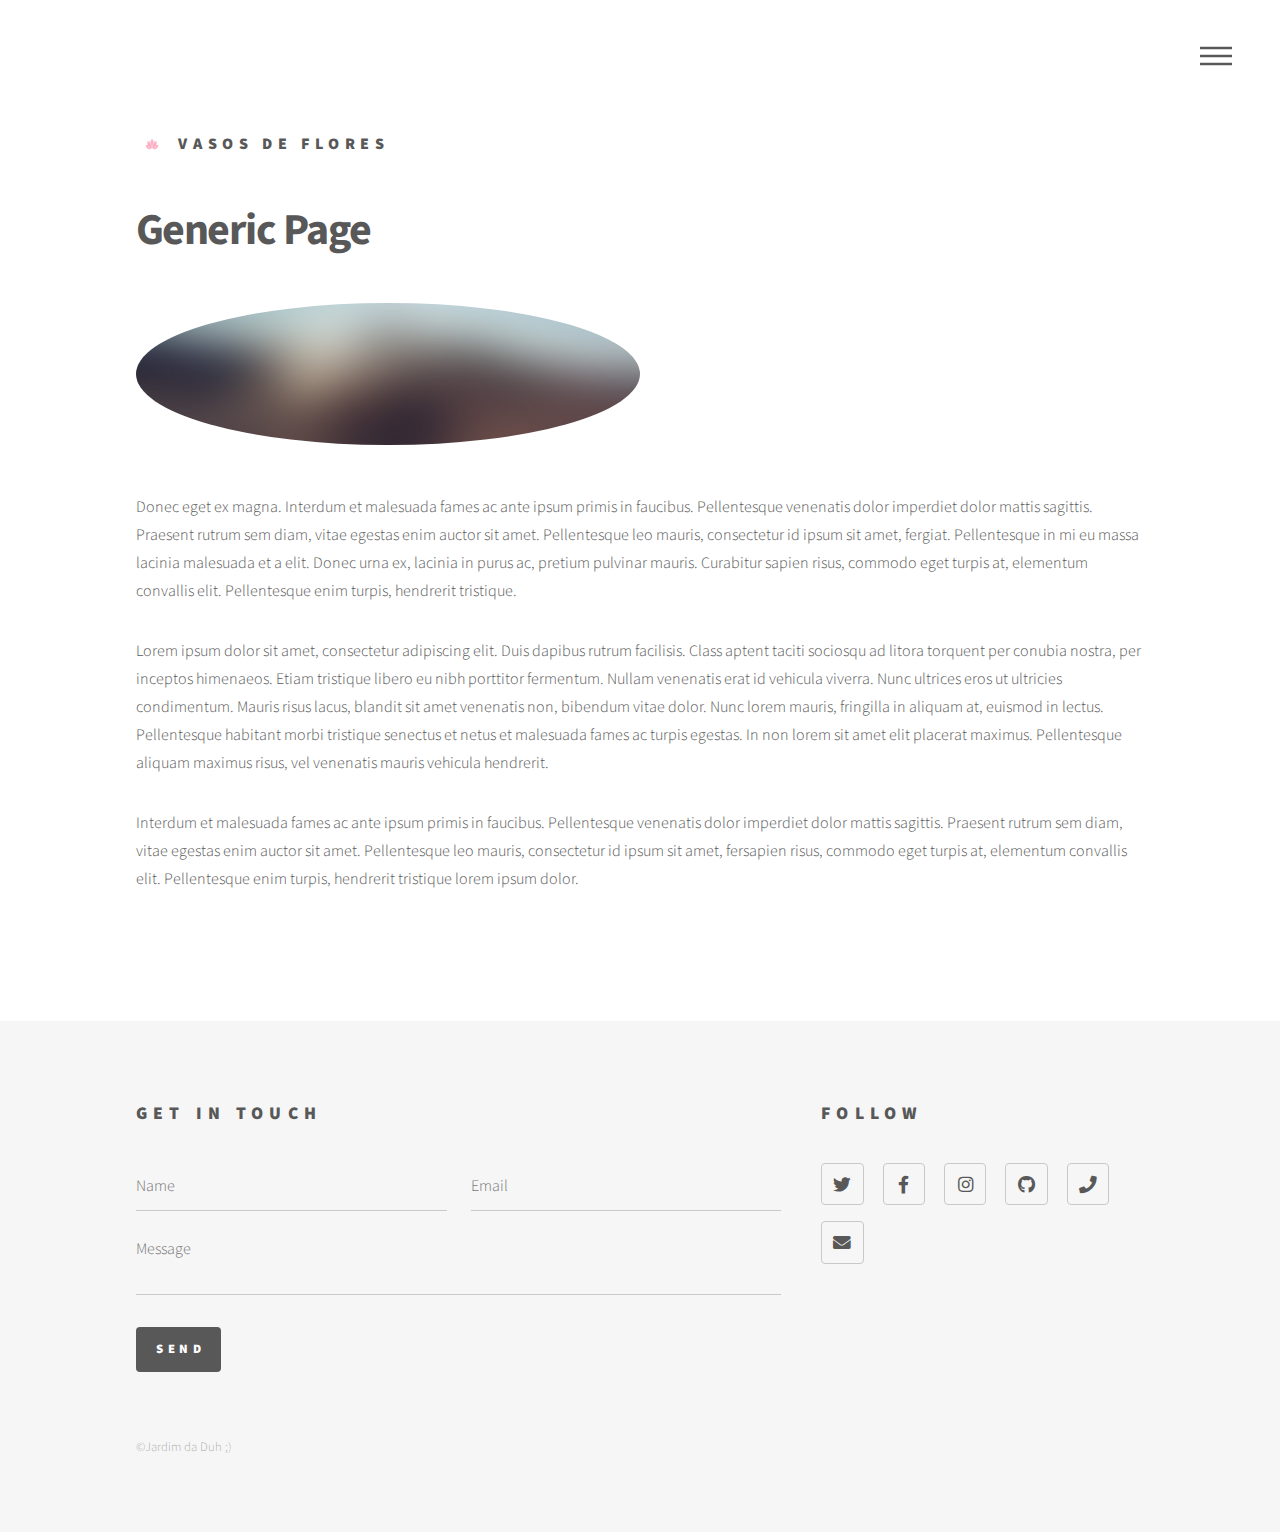
<file: html/vasos.html>
<!DOCTYPE HTML>
<!--
	Phantom by HTML5 UP
	html5up.net | @ajlkn
	Free for personal and commercial use under the CCA 3.0 license (html5up.net/license)
-->
<html>
	<head>
		<title>Generic - Phantom by HTML5 UP</title>
		<meta charset="utf-8" />
		<meta name="viewport" content="width=device-width, initial-scale=1, user-scalable=no" />
		<link rel="stylesheet" href="../assets/css/main.css" />
		<noscript><link rel="stylesheet" href="../assets/css/noscript.css" /></noscript>
	</head>
	<body class="is-preload">
		<!-- Wrapper -->
			<div id="wrapper">

				<!-- Header -->
					<header id="header">
						<div class="inner">

							<!-- Logo -->
								<a href="../index.html" class="logo">
									<span class="symbol"><img src="../images/logonova.jpg" alt="" /></span><span class="title">Vasos de flores</span>
								</a>

							<!-- Nav -->
								<nav>
									<ul>
										<li><a href="#menu">Menu</a></li>
									</ul>
								</nav>

						</div>
					</header>

				<!-- Menu -->
					<nav id="menu">
						<h2>Menu</h2>
						<ul>
							<li><a href="../index.html">Inicio</a></li>
							<li><a href="../html/buques.html">Buquês de flores</a></li>
							<li><a href="../html/arranjos.html">Arranjos de flores</a></li>
							<li><a href="../html/cestas.html">Cesta para presente</a></li>
						</ul>
					</nav>

				<!-- Main -->
					<div id="main">
						<div class="inner">
							<h1>Generic Page</h1>
							<span class="image main"><img src="../images/pic13.jpg" alt="" /></span>
							<p>Donec eget ex magna. Interdum et malesuada fames ac ante ipsum primis in faucibus. Pellentesque venenatis dolor imperdiet dolor mattis sagittis. Praesent rutrum sem diam, vitae egestas enim auctor sit amet. Pellentesque leo mauris, consectetur id ipsum sit amet, fergiat. Pellentesque in mi eu massa lacinia malesuada et a elit. Donec urna ex, lacinia in purus ac, pretium pulvinar mauris. Curabitur sapien risus, commodo eget turpis at, elementum convallis elit. Pellentesque enim turpis, hendrerit tristique.</p>
							<p>Lorem ipsum dolor sit amet, consectetur adipiscing elit. Duis dapibus rutrum facilisis. Class aptent taciti sociosqu ad litora torquent per conubia nostra, per inceptos himenaeos. Etiam tristique libero eu nibh porttitor fermentum. Nullam venenatis erat id vehicula viverra. Nunc ultrices eros ut ultricies condimentum. Mauris risus lacus, blandit sit amet venenatis non, bibendum vitae dolor. Nunc lorem mauris, fringilla in aliquam at, euismod in lectus. Pellentesque habitant morbi tristique senectus et netus et malesuada fames ac turpis egestas. In non lorem sit amet elit placerat maximus. Pellentesque aliquam maximus risus, vel venenatis mauris vehicula hendrerit.</p>
							<p>Interdum et malesuada fames ac ante ipsum primis in faucibus. Pellentesque venenatis dolor imperdiet dolor mattis sagittis. Praesent rutrum sem diam, vitae egestas enim auctor sit amet. Pellentesque leo mauris, consectetur id ipsum sit amet, fersapien risus, commodo eget turpis at, elementum convallis elit. Pellentesque enim turpis, hendrerit tristique lorem ipsum dolor.</p>
						</div>
					</div>
					
					
				<!-- Footer -->
					<footer id="footer">
						<div class="inner">
							<section>
								<h2>Get in touch</h2>
								<form method="post" action="#">
									<div class="fields">
										<div class="field half">
											<input type="text" name="name" id="name" placeholder="Name" />
										</div>
										<div class="field half">
											<input type="email" name="email" id="email" placeholder="Email" />
										</div>
										<div class="field">
											<textarea name="message" id="message" placeholder="Message"></textarea>
										</div>
									</div>
									<ul class="actions">
										<li><input type="submit" value="Send" class="primary" /></li>
									</ul>
								</form>
							</section>
							<section>
								<h2>Follow</h2>
								<ul class="icons">
									<li><a href="#" class="icon brands style2 fa-twitter"><span class="label">Twitter</span></a></li>
									<li><a href="#" class="icon brands style2 fa-facebook-f"><span class="label">Facebook</span></a></li>
									<li><a href="#" class="icon brands style2 fa-instagram"><span class="label">Instagram</span></a></li>
									<li><a href="#" class="icon brands style2 fa-github"><span class="label">GitHub</span></a></li>
									<li><a href="#" class="icon solid style2 fa-phone"><span class="label">Phone</span></a></li>
									<li><a href="#" class="icon solid style2 fa-envelope"><span class="label">Email</span></a></li>
								</ul>
							</section>
							<ul class="copyright">
                            <li>&copy;Jardim da Duh ;)</li>
                            </ul>
						</div>
					</footer>
					
			</div>

		<!-- Scripts -->
			<script src="../assets/js/jquery.min.js"></script>
			<script src="../assets/js/browser.min.js"></script>
			<script src="../assets/js/breakpoints.min.js"></script>
			<script src="../assets/js/util.js"></script>
			<script src="../assets/js/main.js"></script>

	</body>
</html>
</file>
<file: assets/css/noscript.css>
/*
	Phantom by HTML5 UP
	html5up.net | @ajlkn
	Free for personal and commercial use under the CCA 3.0 license (html5up.net/license)
*/

/* Tiles */

	body.is-preload .tiles article {
		-moz-transform: none;
		-webkit-transform: none;
		-ms-transform: none;
		transform: none;
		opacity: 1;
	}
</file>
<file: assets/css/main.css>
@import url(fontawesome-all.min.css);
@import url("https://fonts.googleapis.com/css?family=Source+Sans+Pro:300,700,900");

/*
	Phantom by HTML5 UP
	html5up.net | @ajlkn
	Free for personal and commercial use under the CCA 3.0 license (html5up.net/license)
*/

html, body, div, span, applet, object,
iframe, h1, h2, h3, h4, h5, h6, p, blockquote,
pre, a, abbr, acronym, address, big, cite,
code, del, dfn, em, img, ins, kbd, q, s, samp,
small, strike, strong, sub, sup, tt, var, b,
u, i, center, dl, dt, dd, ol, ul, li, fieldset,
form, label, legend, table, caption, tbody,
tfoot, thead, tr, th, td, article, aside,
canvas, details, embed, figure, figcaption,
footer, header, hgroup, menu, nav, output, ruby,
section, summary, time, mark, audio, video {
	margin: 0;
	padding: 0;
	border: 0;
	font-size: 100%;
	font: inherit;
	vertical-align: baseline;}

article, aside, details, figcaption, figure,
footer, header, hgroup, menu, nav, section {
	display: block;}

body {
	line-height: 1;
}

ol, ul {
	list-style: none;
}

blockquote, q {
	quotes: none;
}

	blockquote:before, blockquote:after, q:before, q:after {
		content: '';
		content: none;
	}

table {
	border-collapse: collapse;
	border-spacing: 0;
}

body {
	-webkit-text-size-adjust: none;
}

mark {
	background-color: transparent;
	color: inherit;
}

input::-moz-focus-inner {
	border: 0;
	padding: 0;
}

input, select, textarea {
	-moz-appearance: none;
	-webkit-appearance: none;
	-ms-appearance: none;
	appearance: none;
}

/* Basic */

	@-ms-viewport {
		width: device-width;
	}

	body {
		-ms-overflow-style: scrollbar;
	}

	@media screen and (max-width: 480px) {

		html, body {
			min-width: 320px;
		}

	}

	html {
		box-sizing: border-box;
	}

	*, *:before, *:after {
		box-sizing: inherit;
	}

	body {
		background: #ffffff;
	}

		body.is-preload *, body.is-preload *:before, body.is-preload *:after {
			-moz-animation: none !important;
			-webkit-animation: none !important;
			-ms-animation: none !important;
			animation: none !important;
			-moz-transition: none !important;
			-webkit-transition: none !important;
			-ms-transition: none !important;
			transition: none !important;
		}

/* Type */

	body, input, select, textarea {
		color: #585858;
		font-family: "Source Sans Pro", Helvetica, sans-serif;
		font-size: 16pt;
		font-weight: 300;
		line-height: 1.75;
	}

		@media screen and (max-width: 1680px) {

			body, input, select, textarea {
				font-size: 14pt;
			}

		}

		@media screen and (max-width: 1280px) {

			body, input, select, textarea {
				font-size: 12pt;
			}

		}

	a {
		-moz-transition: border-bottom-color 0.2s ease, color 0.2s ease;
		-webkit-transition: border-bottom-color 0.2s ease, color 0.2s ease;
		-ms-transition: border-bottom-color 0.2s ease, color 0.2s ease;
		transition: border-bottom-color 0.2s ease, color 0.2s ease;
		text-decoration: none;
		color: #585858;
		border-bottom: dotted 1px rgba(88, 88, 88, 0.5);
	}

		a:hover {
			border-bottom-color: transparent;
			color: #f2849e !important;
		}

	strong, b {
		font-weight: 900;
	}

	em, i {
		font-style: italic;
	}

	p {
		margin: 0 0 2em 0;
	}

	h1 {
		font-size: 2.75em;
		font-weight: 700;
		line-height: 1.3;
		margin: 0 0 1em 0;
		letter-spacing: -0.035em;
	}

		h1 a {
			color: inherit;
		}

		@media screen and (max-width: 736px) {

			h1 {
				font-size: 2em;
				margin: 0 0 1em 0;
			}

		}

		@media screen and (max-width: 360px) {

			h1 {
				font-size: 1.75em;
			}

		}

	h2, h3, h4, h5, h6 {
		font-weight: 900;
		line-height: 1.5;
		margin: 0 0 2em 0;
		text-transform: uppercase;
		letter-spacing: 0.35em;
	}

		h2 a, h3 a, h4 a, h5 a, h6 a {
			color: inherit;
		}

	h2 {
		font-size: 1.1em;
	}

	h3 {
		font-size: 1em;
	}

	h4 {
		font-size: 0.8em;
	}

	h5 {
		font-size: 0.8em;
	}

	h6 {
		font-size: 0.8em;
	}

	@media screen and (max-width: 980px) {

		h1 br, h2 br, h3 br, h4 br, h5 br, h6 br {
			display: none;
		}

	}

	@media screen and (max-width: 736px) {

		h2 {
			font-size: 1em;
		}

		h3 {
			font-size: 0.8em;
		}

	}

	sub {
		font-size: 0.8em;
		position: relative;
		top: 0.5em;
	}

	sup {
		font-size: 0.8em;
		position: relative;
		top: -0.5em;
	}

	blockquote {
		border-left: solid 4px #c9c9c9;
		font-style: italic;
		margin: 0 0 2em 0;
		padding: 0.5em 0 0.5em 2em;
	}

	code {
		background: rgba(144, 144, 144, 0.075);
		border-radius: 4px;
		border: solid 1px #c9c9c9;
		font-family: "Courier New", monospace;
		font-size: 0.9em;
		margin: 0 0.25em;
		padding: 0.25em 0.65em;
	}

	pre {
		-webkit-overflow-scrolling: touch;
		font-family: "Courier New", monospace;
		font-size: 0.9em;
		margin: 0 0 2em 0;
	}

		pre code {
			display: block;
			line-height: 1.75;
			padding: 1em 1.5em;
			overflow-x: auto;
		}

	hr {
		border: 0;
		border-bottom: solid 1px #c9c9c9;
		margin: 2em 0;
	}

		hr.major {
			margin: 3em 0;
		}

	.align-left {
		text-align: left;
	}

	.align-center {
		text-align: center;
	}

	.align-right {
		text-align: right;
	}

/* Row */

	.row {
		display: flex;
		flex-wrap: wrap;
		box-sizing: border-box;
		align-items: stretch;
	}

		.row > * {
			box-sizing: border-box;
		}

		.row.gtr-uniform > * > :last-child {
			margin-bottom: 0;
		}

		.row.aln-left {
			justify-content: flex-start;
		}

		.row.aln-center {
			justify-content: center;
		}

		.row.aln-right {
			justify-content: flex-end;
		}

		.row.aln-top {
			align-items: flex-start;
		}

		.row.aln-middle {
			align-items: center;
		}

		.row.aln-bottom {
			align-items: flex-end;
		}

		.row > .imp {
			order: -1;
		}

		.row > .col-1 {
			width: 8.33333%;
		}

		.row > .off-1 {
			margin-left: 8.33333%;
		}

		.row > .col-2 {
			width: 16.66667%;
		}

		.row > .off-2 {
			margin-left: 16.66667%;
		}

		.row > .col-3 {
			width: 25%;
		}

		.row > .off-3 {
			margin-left: 25%;
		}

		.row > .col-4 {
			width: 33.33333%;
		}

		.row > .off-4 {
			margin-left: 33.33333%;
		}

		.row > .col-5 {
			width: 41.66667%;
		}

		.row > .off-5 {
			margin-left: 41.66667%;
		}

		.row > .col-6 {
			width: 50%;
		}

		.row > .off-6 {
			margin-left: 50%;
		}

		.row > .col-7 {
			width: 58.33333%;
		}

		.row > .off-7 {
			margin-left: 58.33333%;
		}

		.row > .col-8 {
			width: 66.66667%;
		}

		.row > .off-8 {
			margin-left: 66.66667%;
		}

		.row > .col-9 {
			width: 75%;
		}

		.row > .off-9 {
			margin-left: 75%;
		}

		.row > .col-10 {
			width: 83.33333%;
		}

		.row > .off-10 {
			margin-left: 83.33333%;
		}

		.row > .col-11 {
			width: 91.66667%;
		}

		.row > .off-11 {
			margin-left: 91.66667%;
		}

		.row > .col-12 {
			width: 100%;
		}

		.row > .off-12 {
			margin-left: 100%;
		}

		.row.gtr-0 {
			margin-top: 0;
			margin-left: 0em;
		}

			.row.gtr-0 > * {
				padding: 0 0 0 0em;
			}

			.row.gtr-0.gtr-uniform {
				margin-top: 0em;
			}

				.row.gtr-0.gtr-uniform > * {
					padding-top: 0em;
				}

		.row.gtr-25 {
			margin-top: 0;
			margin-left: -0.5em;
		}

			.row.gtr-25 > * {
				padding: 0 0 0 0.5em;
			}

			.row.gtr-25.gtr-uniform {
				margin-top: -0.5em;
			}

				.row.gtr-25.gtr-uniform > * {
					padding-top: 0.5em;
				}

		.row.gtr-50 {
			margin-top: 0;
			margin-left: -1em;
		}

			.row.gtr-50 > * {
				padding: 0 0 0 1em;
			}

			.row.gtr-50.gtr-uniform {
				margin-top: -1em;
			}

				.row.gtr-50.gtr-uniform > * {
					padding-top: 1em;
				}

		.row {
			margin-top: 0;
			margin-left: -2em;
		}

			.row > * {
				padding: 0 0 0 2em;
			}

			.row.gtr-uniform {
				margin-top: -2em;
			}

				.row.gtr-uniform > * {
					padding-top: 2em;
				}

		.row.gtr-150 {
			margin-top: 0;
			margin-left: -3em;
		}

			.row.gtr-150 > * {
				padding: 0 0 0 3em;
			}

			.row.gtr-150.gtr-uniform {
				margin-top: -3em;
			}

				.row.gtr-150.gtr-uniform > * {
					padding-top: 3em;
				}

		.row.gtr-200 {
			margin-top: 0;
			margin-left: -4em;
		}

			.row.gtr-200 > * {
				padding: 0 0 0 4em;
			}

			.row.gtr-200.gtr-uniform {
				margin-top: -4em;
			}

				.row.gtr-200.gtr-uniform > * {
					padding-top: 4em;
				}

		@media screen and (max-width: 1680px) {

			.row {
				display: flex;
				flex-wrap: wrap;
				box-sizing: border-box;
				align-items: stretch;
			}

				.row > * {
					box-sizing: border-box;
				}

				.row.gtr-uniform > * > :last-child {
					margin-bottom: 0;
				}

				.row.aln-left {
					justify-content: flex-start;
				}

				.row.aln-center {
					justify-content: center;
				}

				.row.aln-right {
					justify-content: flex-end;
				}

				.row.aln-top {
					align-items: flex-start;
				}

				.row.aln-middle {
					align-items: center;
				}

				.row.aln-bottom {
					align-items: flex-end;
				}

				.row > .imp-xlarge {
					order: -1;
				}

				.row > .col-1-xlarge {
					width: 8.33333%;
				}

				.row > .off-1-xlarge {
					margin-left: 8.33333%;
				}

				.row > .col-2-xlarge {
					width: 16.66667%;
				}

				.row > .off-2-xlarge {
					margin-left: 16.66667%;
				}

				.row > .col-3-xlarge {
					width: 25%;
				}

				.row > .off-3-xlarge {
					margin-left: 25%;
				}

				.row > .col-4-xlarge {
					width: 33.33333%;
				}

				.row > .off-4-xlarge {
					margin-left: 33.33333%;
				}

				.row > .col-5-xlarge {
					width: 41.66667%;
				}

				.row > .off-5-xlarge {
					margin-left: 41.66667%;
				}

				.row > .col-6-xlarge {
					width: 50%;
				}

				.row > .off-6-xlarge {
					margin-left: 50%;
				}

				.row > .col-7-xlarge {
					width: 58.33333%;
				}

				.row > .off-7-xlarge {
					margin-left: 58.33333%;
				}

				.row > .col-8-xlarge {
					width: 66.66667%;
				}

				.row > .off-8-xlarge {
					margin-left: 66.66667%;
				}

				.row > .col-9-xlarge {
					width: 75%;
				}

				.row > .off-9-xlarge {
					margin-left: 75%;
				}

				.row > .col-10-xlarge {
					width: 83.33333%;
				}

				.row > .off-10-xlarge {
					margin-left: 83.33333%;
				}

				.row > .col-11-xlarge {
					width: 91.66667%;
				}

				.row > .off-11-xlarge {
					margin-left: 91.66667%;
				}

				.row > .col-12-xlarge {
					width: 100%;
				}

				.row > .off-12-xlarge {
					margin-left: 100%;
				}

				.row.gtr-0 {
					margin-top: 0;
					margin-left: 0em;
				}

					.row.gtr-0 > * {
						padding: 0 0 0 0em;
					}

					.row.gtr-0.gtr-uniform {
						margin-top: 0em;
					}

						.row.gtr-0.gtr-uniform > * {
							padding-top: 0em;
						}

				.row.gtr-25 {
					margin-top: 0;
					margin-left: -0.5em;
				}

					.row.gtr-25 > * {
						padding: 0 0 0 0.5em;
					}

					.row.gtr-25.gtr-uniform {
						margin-top: -0.5em;
					}

						.row.gtr-25.gtr-uniform > * {
							padding-top: 0.5em;
						}

				.row.gtr-50 {
					margin-top: 0;
					margin-left: -1em;
				}

					.row.gtr-50 > * {
						padding: 0 0 0 1em;
					}

					.row.gtr-50.gtr-uniform {
						margin-top: -1em;
					}

						.row.gtr-50.gtr-uniform > * {
							padding-top: 1em;
						}

				.row {
					margin-top: 0;
					margin-left: -2em;
				}

					.row > * {
						padding: 0 0 0 2em;
					}

					.row.gtr-uniform {
						margin-top: -2em;
					}

						.row.gtr-uniform > * {
							padding-top: 2em;
						}

				.row.gtr-150 {
					margin-top: 0;
					margin-left: -3em;
				}

					.row.gtr-150 > * {
						padding: 0 0 0 3em;
					}

					.row.gtr-150.gtr-uniform {
						margin-top: -3em;
					}

						.row.gtr-150.gtr-uniform > * {
							padding-top: 3em;
						}

				.row.gtr-200 {
					margin-top: 0;
					margin-left: -4em;
				}

					.row.gtr-200 > * {
						padding: 0 0 0 4em;
					}

					.row.gtr-200.gtr-uniform {
						margin-top: -4em;
					}

						.row.gtr-200.gtr-uniform > * {
							padding-top: 4em;
						}

		}

		@media screen and (max-width: 1280px) {

			.row {
				display: flex;
				flex-wrap: wrap;
				box-sizing: border-box;
				align-items: stretch;
			}

				.row > * {
					box-sizing: border-box;
				}

				.row.gtr-uniform > * > :last-child {
					margin-bottom: 0;
				}

				.row.aln-left {
					justify-content: flex-start;
				}

				.row.aln-center {
					justify-content: center;
				}

				.row.aln-right {
					justify-content: flex-end;
				}

				.row.aln-top {
					align-items: flex-start;
				}

				.row.aln-middle {
					align-items: center;
				}

				.row.aln-bottom {
					align-items: flex-end;
				}

				.row > .imp-large {
					order: -1;
				}

				.row > .col-1-large {
					width: 8.33333%;
				}

				.row > .off-1-large {
					margin-left: 8.33333%;
				}

				.row > .col-2-large {
					width: 16.66667%;
				}

				.row > .off-2-large {
					margin-left: 16.66667%;
				}

				.row > .col-3-large {
					width: 25%;
				}

				.row > .off-3-large {
					margin-left: 25%;
				}

				.row > .col-4-large {
					width: 33.33333%;
				}

				.row > .off-4-large {
					margin-left: 33.33333%;
				}

				.row > .col-5-large {
					width: 41.66667%;
				}

				.row > .off-5-large {
					margin-left: 41.66667%;
				}

				.row > .col-6-large {
					width: 50%;
				}

				.row > .off-6-large {
					margin-left: 50%;
				}

				.row > .col-7-large {
					width: 58.33333%;
				}

				.row > .off-7-large {
					margin-left: 58.33333%;
				}

				.row > .col-8-large {
					width: 66.66667%;
				}

				.row > .off-8-large {
					margin-left: 66.66667%;
				}

				.row > .col-9-large {
					width: 75%;
				}

				.row > .off-9-large {
					margin-left: 75%;
				}

				.row > .col-10-large {
					width: 83.33333%;
				}

				.row > .off-10-large {
					margin-left: 83.33333%;
				}

				.row > .col-11-large {
					width: 91.66667%;
				}

				.row > .off-11-large {
					margin-left: 91.66667%;
				}

				.row > .col-12-large {
					width: 100%;
				}

				.row > .off-12-large {
					margin-left: 100%;
				}

				.row.gtr-0 {
					margin-top: 0;
					margin-left: 0em;
				}

					.row.gtr-0 > * {
						padding: 0 0 0 0em;
					}

					.row.gtr-0.gtr-uniform {
						margin-top: 0em;
					}

						.row.gtr-0.gtr-uniform > * {
							padding-top: 0em;
						}

				.row.gtr-25 {
					margin-top: 0;
					margin-left: -0.5em;
				}

					.row.gtr-25 > * {
						padding: 0 0 0 0.5em;
					}

					.row.gtr-25.gtr-uniform {
						margin-top: -0.5em;
					}

						.row.gtr-25.gtr-uniform > * {
							padding-top: 0.5em;
						}

				.row.gtr-50 {
					margin-top: 0;
					margin-left: -1em;
				}

					.row.gtr-50 > * {
						padding: 0 0 0 1em;
					}

					.row.gtr-50.gtr-uniform {
						margin-top: -1em;
					}

						.row.gtr-50.gtr-uniform > * {
							padding-top: 1em;
						}

				.row {
					margin-top: 0;
					margin-left: -2em;
				}

					.row > * {
						padding: 0 0 0 2em;
					}

					.row.gtr-uniform {
						margin-top: -2em;
					}

						.row.gtr-uniform > * {
							padding-top: 2em;
						}

				.row.gtr-150 {
					margin-top: 0;
					margin-left: -3em;
				}

					.row.gtr-150 > * {
						padding: 0 0 0 3em;
					}

					.row.gtr-150.gtr-uniform {
						margin-top: -3em;
					}

						.row.gtr-150.gtr-uniform > * {
							padding-top: 3em;
						}

				.row.gtr-200 {
					margin-top: 0;
					margin-left: -4em;
				}

					.row.gtr-200 > * {
						padding: 0 0 0 4em;
					}

					.row.gtr-200.gtr-uniform {
						margin-top: -4em;
					}

						.row.gtr-200.gtr-uniform > * {
							padding-top: 4em;
						}

		}

		@media screen and (max-width: 980px) {

			.row {
				display: flex;
				flex-wrap: wrap;
				box-sizing: border-box;
				align-items: stretch;
			}

				.row > * {
					box-sizing: border-box;
				}

				.row.gtr-uniform > * > :last-child {
					margin-bottom: 0;
				}

				.row.aln-left {
					justify-content: flex-start;
				}

				.row.aln-center {
					justify-content: center;
				}

				.row.aln-right {
					justify-content: flex-end;
				}

				.row.aln-top {
					align-items: flex-start;
				}

				.row.aln-middle {
					align-items: center;
				}

				.row.aln-bottom {
					align-items: flex-end;
				}

				.row > .imp-medium {
					order: -1;
				}

				.row > .col-1-medium {
					width: 8.33333%;
				}

				.row > .off-1-medium {
					margin-left: 8.33333%;
				}

				.row > .col-2-medium {
					width: 16.66667%;
				}

				.row > .off-2-medium {
					margin-left: 16.66667%;
				}

				.row > .col-3-medium {
					width: 25%;
				}

				.row > .off-3-medium {
					margin-left: 25%;
				}

				.row > .col-4-medium {
					width: 33.33333%;
				}

				.row > .off-4-medium {
					margin-left: 33.33333%;
				}

				.row > .col-5-medium {
					width: 41.66667%;
				}

				.row > .off-5-medium {
					margin-left: 41.66667%;
				}

				.row > .col-6-medium {
					width: 50%;
				}

				.row > .off-6-medium {
					margin-left: 50%;
				}

				.row > .col-7-medium {
					width: 58.33333%;
				}

				.row > .off-7-medium {
					margin-left: 58.33333%;
				}

				.row > .col-8-medium {
					width: 66.66667%;
				}

				.row > .off-8-medium {
					margin-left: 66.66667%;
				}

				.row > .col-9-medium {
					width: 75%;
				}

				.row > .off-9-medium {
					margin-left: 75%;
				}

				.row > .col-10-medium {
					width: 83.33333%;
				}

				.row > .off-10-medium {
					margin-left: 83.33333%;
				}

				.row > .col-11-medium {
					width: 91.66667%;
				}

				.row > .off-11-medium {
					margin-left: 91.66667%;
				}

				.row > .col-12-medium {
					width: 100%;
				}

				.row > .off-12-medium {
					margin-left: 100%;
				}

				.row.gtr-0 {
					margin-top: 0;
					margin-left: 0em;
				}

					.row.gtr-0 > * {
						padding: 0 0 0 0em;
					}

					.row.gtr-0.gtr-uniform {
						margin-top: 0em;
					}

						.row.gtr-0.gtr-uniform > * {
							padding-top: 0em;
						}

				.row.gtr-25 {
					margin-top: 0;
					margin-left: -0.375em;
				}

					.row.gtr-25 > * {
						padding: 0 0 0 0.375em;
					}

					.row.gtr-25.gtr-uniform {
						margin-top: -0.375em;
					}

						.row.gtr-25.gtr-uniform > * {
							padding-top: 0.375em;
						}

				.row.gtr-50 {
					margin-top: 0;
					margin-left: -0.75em;
				}

					.row.gtr-50 > * {
						padding: 0 0 0 0.75em;
					}

					.row.gtr-50.gtr-uniform {
						margin-top: -0.75em;
					}

						.row.gtr-50.gtr-uniform > * {
							padding-top: 0.75em;
						}

				.row {
					margin-top: 0;
					margin-left: -1.5em;
				}

					.row > * {
						padding: 0 0 0 1.5em;
					}

					.row.gtr-uniform {
						margin-top: -1.5em;
					}

						.row.gtr-uniform > * {
							padding-top: 1.5em;
						}

				.row.gtr-150 {
					margin-top: 0;
					margin-left: -2.25em;
				}

					.row.gtr-150 > * {
						padding: 0 0 0 2.25em;
					}

					.row.gtr-150.gtr-uniform {
						margin-top: -2.25em;
					}

						.row.gtr-150.gtr-uniform > * {
							padding-top: 2.25em;
						}

				.row.gtr-200 {
					margin-top: 0;
					margin-left: -3em;
				}

					.row.gtr-200 > * {
						padding: 0 0 0 3em;
					}

					.row.gtr-200.gtr-uniform {
						margin-top: -3em;
					}

						.row.gtr-200.gtr-uniform > * {
							padding-top: 3em;
						}

		}

		@media screen and (max-width: 736px) {

			.row {
				display: flex;
				flex-wrap: wrap;
				box-sizing: border-box;
				align-items: stretch;
			}

				.row > * {
					box-sizing: border-box;
				}

				.row.gtr-uniform > * > :last-child {
					margin-bottom: 0;
				}

				.row.aln-left {
					justify-content: flex-start;
				}

				.row.aln-center {
					justify-content: center;
				}

				.row.aln-right {
					justify-content: flex-end;
				}

				.row.aln-top {
					align-items: flex-start;
				}

				.row.aln-middle {
					align-items: center;
				}

				.row.aln-bottom {
					align-items: flex-end;
				}

				.row > .imp-small {
					order: -1;
				}

				.row > .col-1-small {
					width: 8.33333%;
				}

				.row > .off-1-small {
					margin-left: 8.33333%;
				}

				.row > .col-2-small {
					width: 16.66667%;
				}

				.row > .off-2-small {
					margin-left: 16.66667%;
				}

				.row > .col-3-small {
					width: 25%;
				}

				.row > .off-3-small {
					margin-left: 25%;
				}

				.row > .col-4-small {
					width: 33.33333%;
				}

				.row > .off-4-small {
					margin-left: 33.33333%;
				}

				.row > .col-5-small {
					width: 41.66667%;
				}

				.row > .off-5-small {
					margin-left: 41.66667%;
				}

				.row > .col-6-small {
					width: 50%;
				}

				.row > .off-6-small {
					margin-left: 50%;
				}

				.row > .col-7-small {
					width: 58.33333%;
				}

				.row > .off-7-small {
					margin-left: 58.33333%;
				}

				.row > .col-8-small {
					width: 66.66667%;
				}

				.row > .off-8-small {
					margin-left: 66.66667%;
				}

				.row > .col-9-small {
					width: 75%;
				}

				.row > .off-9-small {
					margin-left: 75%;
				}

				.row > .col-10-small {
					width: 83.33333%;
				}

				.row > .off-10-small {
					margin-left: 83.33333%;
				}

				.row > .col-11-small {
					width: 91.66667%;
				}

				.row > .off-11-small {
					margin-left: 91.66667%;
				}

				.row > .col-12-small {
					width: 100%;
				}

				.row > .off-12-small {
					margin-left: 100%;
				}

				.row.gtr-0 {
					margin-top: 0;
					margin-left: 0em;
				}

					.row.gtr-0 > * {
						padding: 0 0 0 0em;
					}

					.row.gtr-0.gtr-uniform {
						margin-top: 0em;
					}

						.row.gtr-0.gtr-uniform > * {
							padding-top: 0em;
						}

				.row.gtr-25 {
					margin-top: 0;
					margin-left: -0.25em;
				}

					.row.gtr-25 > * {
						padding: 0 0 0 0.25em;
					}

					.row.gtr-25.gtr-uniform {
						margin-top: -0.25em;
					}

						.row.gtr-25.gtr-uniform > * {
							padding-top: 0.25em;
						}

				.row.gtr-50 {
					margin-top: 0;
					margin-left: -0.5em;
				}

					.row.gtr-50 > * {
						padding: 0 0 0 0.5em;
					}

					.row.gtr-50.gtr-uniform {
						margin-top: -0.5em;
					}

						.row.gtr-50.gtr-uniform > * {
							padding-top: 0.5em;
						}

				.row {
					margin-top: 0;
					margin-left: -1em;
				}

					.row > * {
						padding: 0 0 0 1em;
					}

					.row.gtr-uniform {
						margin-top: -1em;
					}

						.row.gtr-uniform > * {
							padding-top: 1em;
						}

				.row.gtr-150 {
					margin-top: 0;
					margin-left: -1.5em;
				}

					.row.gtr-150 > * {
						padding: 0 0 0 1.5em;
					}

					.row.gtr-150.gtr-uniform {
						margin-top: -1.5em;
					}

						.row.gtr-150.gtr-uniform > * {
							padding-top: 1.5em;
						}

				.row.gtr-200 {
					margin-top: 0;
					margin-left: -2em;
				}

					.row.gtr-200 > * {
						padding: 0 0 0 2em;
					}

					.row.gtr-200.gtr-uniform {
						margin-top: -2em;
					}

						.row.gtr-200.gtr-uniform > * {
							padding-top: 2em;
						}

		}

		@media screen and (max-width: 480px) {

			.row {
				display: flex;
				flex-wrap: wrap;
				box-sizing: border-box;
				align-items: stretch;
			}

				.row > * {
					box-sizing: border-box;
				}

				.row.gtr-uniform > * > :last-child {
					margin-bottom: 0;
				}

				.row.aln-left {
					justify-content: flex-start;
				}

				.row.aln-center {
					justify-content: center;
				}

				.row.aln-right {
					justify-content: flex-end;
				}

				.row.aln-top {
					align-items: flex-start;
				}

				.row.aln-middle {
					align-items: center;
				}

				.row.aln-bottom {
					align-items: flex-end;
				}

				.row > .imp-xsmall {
					order: -1;
				}

				.row > .col-1-xsmall {
					width: 8.33333%;
				}

				.row > .off-1-xsmall {
					margin-left: 8.33333%;
				}

				.row > .col-2-xsmall {
					width: 16.66667%;
				}

				.row > .off-2-xsmall {
					margin-left: 16.66667%;
				}

				.row > .col-3-xsmall {
					width: 25%;
				}

				.row > .off-3-xsmall {
					margin-left: 25%;
				}

				.row > .col-4-xsmall {
					width: 33.33333%;
				}

				.row > .off-4-xsmall {
					margin-left: 33.33333%;
				}

				.row > .col-5-xsmall {
					width: 41.66667%;
				}

				.row > .off-5-xsmall {
					margin-left: 41.66667%;
				}

				.row > .col-6-xsmall {
					width: 50%;
				}

				.row > .off-6-xsmall {
					margin-left: 50%;
				}

				.row > .col-7-xsmall {
					width: 58.33333%;
				}

				.row > .off-7-xsmall {
					margin-left: 58.33333%;
				}

				.row > .col-8-xsmall {
					width: 66.66667%;
				}

				.row > .off-8-xsmall {
					margin-left: 66.66667%;
				}

				.row > .col-9-xsmall {
					width: 75%;
				}

				.row > .off-9-xsmall {
					margin-left: 75%;
				}

				.row > .col-10-xsmall {
					width: 83.33333%;
				}

				.row > .off-10-xsmall {
					margin-left: 83.33333%;
				}

				.row > .col-11-xsmall {
					width: 91.66667%;
				}

				.row > .off-11-xsmall {
					margin-left: 91.66667%;
				}

				.row > .col-12-xsmall {
					width: 100%;
				}

				.row > .off-12-xsmall {
					margin-left: 100%;
				}

				.row.gtr-0 {
					margin-top: 0;
					margin-left: 0em;
				}

					.row.gtr-0 > * {
						padding: 0 0 0 0em;
					}

					.row.gtr-0.gtr-uniform {
						margin-top: 0em;
					}

						.row.gtr-0.gtr-uniform > * {
							padding-top: 0em;
						}

				.row.gtr-25 {
					margin-top: 0;
					margin-left: -0.25em;
				}

					.row.gtr-25 > * {
						padding: 0 0 0 0.25em;
					}

					.row.gtr-25.gtr-uniform {
						margin-top: -0.25em;
					}

						.row.gtr-25.gtr-uniform > * {
							padding-top: 0.25em;
						}

				.row.gtr-50 {
					margin-top: 0;
					margin-left: -0.5em;
				}

					.row.gtr-50 > * {
						padding: 0 0 0 0.5em;
					}

					.row.gtr-50.gtr-uniform {
						margin-top: -0.5em;
					}

						.row.gtr-50.gtr-uniform > * {
							padding-top: 0.5em;
						}

				.row {
					margin-top: 0;
					margin-left: -1em;
				}

					.row > * {
						padding: 0 0 0 1em;
					}

					.row.gtr-uniform {
						margin-top: -1em;
					}

						.row.gtr-uniform > * {
							padding-top: 1em;
						}

				.row.gtr-150 {
					margin-top: 0;
					margin-left: -1.5em;
				}

					.row.gtr-150 > * {
						padding: 0 0 0 1.5em;
					}

					.row.gtr-150.gtr-uniform {
						margin-top: -1.5em;
					}

						.row.gtr-150.gtr-uniform > * {
							padding-top: 1.5em;
						}

				.row.gtr-200 {
					margin-top: 0;
					margin-left: -2em;
				}

					.row.gtr-200 > * {
						padding: 0 0 0 2em;
					}

					.row.gtr-200.gtr-uniform {
						margin-top: -2em;
					}

						.row.gtr-200.gtr-uniform > * {
							padding-top: 2em;
						}

		}

/* Section/Article */

	section.special, article.special {
		text-align: center;
	}

	header p {
		margin-top: -1em;
	}

	@media screen and (max-width: 736px) {

		header p {
			margin-top: 0;
		}

	}

/* Icon */

	.icon {
		text-decoration: none;
		border-bottom: none;
		position: relative;
	}

		.icon:before {
			-moz-osx-font-smoothing: grayscale;
			-webkit-font-smoothing: antialiased;
			display: inline-block;
			font-style: normal;
			font-variant: normal;
			text-rendering: auto;
			line-height: 1;
			text-transform: none !important;
			font-family: 'Font Awesome 5 Free';
			font-weight: 400;
		}

		.icon > .label {
			display: none;
		}

		.icon:before {
			line-height: inherit;
		}

		.icon.solid:before {
			font-weight: 900;
		}

		.icon.brands:before {
			font-family: 'Font Awesome 5 Brands';
		}

		.icon.style2 {
			-moz-transition: background-color 0.2s ease-in-out, color 0.2s ease-in-out, border-color 0.2s ease-in-out;
			-webkit-transition: background-color 0.2s ease-in-out, color 0.2s ease-in-out, border-color 0.2s ease-in-out;
			-ms-transition: background-color 0.2s ease-in-out, color 0.2s ease-in-out, border-color 0.2s ease-in-out;
			transition: background-color 0.2s ease-in-out, color 0.2s ease-in-out, border-color 0.2s ease-in-out;
			background-color: transparent;
			border: solid 1px #c9c9c9;
			border-radius: 4px;
			width: 2.65em;
			height: 2.65em;
			display: inline-block;
			text-align: center;
			line-height: 2.65em;
			color: inherit;
		}

			.icon.style2:before {
				font-size: 1.1em;
			}

			.icon.style2:hover {
				color: #f2849e;
				border-color: #f2849e;
			}

			.icon.style2:active {
				background-color: rgba(242, 132, 158, 0.1);
			}

/* List */

	ol {
		list-style: decimal;
		margin: 0 0 2em 0;
		padding-left: 1.25em;
	}

		ol li {
			padding-left: 0.25em;
		}

	ul {
		list-style: disc;
		margin: 0 0 2em 0;
		padding-left: 1em;
	}

		ul li {
			padding-left: 0.5em;
		}

		ul.alt {
			list-style: none;
			padding-left: 0;
		}

			ul.alt li {
				border-top: solid 1px #c9c9c9;
				padding: 0.5em 0;
			}

				ul.alt li:first-child {
					border-top: 0;
					padding-top: 0;
				}

	dl {
		margin: 0 0 2em 0;
	}

		dl dt {
			display: block;
			font-weight: 900;
			margin: 0 0 1em 0;
		}

		dl dd {
			margin-left: 2em;
		}

/* Actions */

	ul.actions {
		display: -moz-flex;
		display: -webkit-flex;
		display: -ms-flex;
		display: flex;
		cursor: default;
		list-style: none;
		margin-left: -1em;
		padding-left: 0;
	}

		ul.actions li {
			padding: 0 0 0 1em;
			vertical-align: middle;
		}

		ul.actions.special {
			-moz-justify-content: center;
			-webkit-justify-content: center;
			-ms-justify-content: center;
			justify-content: center;
			width: 100%;
			margin-left: 0;
		}

			ul.actions.special li:first-child {
				padding-left: 0;
			}

		ul.actions.stacked {
			-moz-flex-direction: column;
			-webkit-flex-direction: column;
			-ms-flex-direction: column;
			flex-direction: column;
			margin-left: 0;
		}

			ul.actions.stacked li {
				padding: 1.3em 0 0 0;
			}

				ul.actions.stacked li:first-child {
					padding-top: 0;
				}

		ul.actions.fit {
			width: calc(100% + 1em);
		}

			ul.actions.fit li {
				-moz-flex-grow: 1;
				-webkit-flex-grow: 1;
				-ms-flex-grow: 1;
				flex-grow: 1;
				-moz-flex-shrink: 1;
				-webkit-flex-shrink: 1;
				-ms-flex-shrink: 1;
				flex-shrink: 1;
				width: 100%;
			}

				ul.actions.fit li > * {
					width: 100%;
				}

			ul.actions.fit.stacked {
				width: 100%;
			}

		@media screen and (max-width: 480px) {

			ul.actions:not(.fixed) {
				-moz-flex-direction: column;
				-webkit-flex-direction: column;
				-ms-flex-direction: column;
				flex-direction: column;
				margin-left: 0;
				width: 100% !important;
			}

				ul.actions:not(.fixed) li {
					-moz-flex-grow: 1;
					-webkit-flex-grow: 1;
					-ms-flex-grow: 1;
					flex-grow: 1;
					-moz-flex-shrink: 1;
					-webkit-flex-shrink: 1;
					-ms-flex-shrink: 1;
					flex-shrink: 1;
					padding: 1em 0 0 0;
					text-align: center;
					width: 100%;
				}

					ul.actions:not(.fixed) li > * {
						width: 100%;
					}

					ul.actions:not(.fixed) li:first-child {
						padding-top: 0;
					}

					ul.actions:not(.fixed) li input[type="submit"],
					ul.actions:not(.fixed) li input[type="reset"],
					ul.actions:not(.fixed) li input[type="button"],
					ul.actions:not(.fixed) li button,
					ul.actions:not(.fixed) li .button {
						width: 100%;
					}

						ul.actions:not(.fixed) li input[type="submit"].icon:before,
						ul.actions:not(.fixed) li input[type="reset"].icon:before,
						ul.actions:not(.fixed) li input[type="button"].icon:before,
						ul.actions:not(.fixed) li button.icon:before,
						ul.actions:not(.fixed) li .button.icon:before {
							margin-left: -0.5rem;
						}

		}

/* Icons */

	ul.icons {
		cursor: default;
		list-style: none;
		padding-left: 0;
		margin: -1em 0 2em -1em;
	}

		ul.icons li {
			display: inline-block;
			padding: 1em 0 0 1em;
		}

/* Form */

	form {
		margin: 0 0 2em 0;
		overflow-x: hidden;
	}

		form > :last-child {
			margin-bottom: 0;
		}

		form > .fields {
			display: -moz-flex;
			display: -webkit-flex;
			display: -ms-flex;
			display: flex;
			-moz-flex-wrap: wrap;
			-webkit-flex-wrap: wrap;
			-ms-flex-wrap: wrap;
			flex-wrap: wrap;
			width: calc(100% + 3em);
			margin: -1.5em 0 2em -1.5em;
		}

			form > .fields > .field {
				-moz-flex-grow: 0;
				-webkit-flex-grow: 0;
				-ms-flex-grow: 0;
				flex-grow: 0;
				-moz-flex-shrink: 0;
				-webkit-flex-shrink: 0;
				-ms-flex-shrink: 0;
				flex-shrink: 0;
				padding: 1.5em 0 0 1.5em;
				width: calc(100% - 1.5em);
			}

				form > .fields > .field.half {
					width: calc(50% - 0.75em);
				}

				form > .fields > .field.third {
					width: calc(100%/3 - 0.5em);
				}

				form > .fields > .field.quarter {
					width: calc(25% - 0.375em);
				}

		@media screen and (max-width: 480px) {

			form > .fields {
				width: calc(100% + 3em);
				margin: -1.5em 0 2em -1.5em;
			}

				form > .fields > .field {
					padding: 1.5em 0 0 1.5em;
					width: calc(100% - 1.5em);
				}

					form > .fields > .field.half {
						width: calc(100% - 1.5em);
					}

					form > .fields > .field.third {
						width: calc(100% - 1.5em);
					}

					form > .fields > .field.quarter {
						width: calc(100% - 1.5em);
					}

		}

	label {
		display: block;
		font-size: 0.9em;
		font-weight: 900;
		margin: 0 0 1em 0;
	}

	input[type="text"],
	input[type="password"],
	input[type="email"],
	input[type="tel"],
	select,
	textarea {
		-moz-appearance: none;
		-webkit-appearance: none;
		-ms-appearance: none;
		appearance: none;
		background-color: transparent;
		border: none;
		border-radius: 0;
		border-bottom: solid 1px #c9c9c9;
		color: inherit;
		display: block;
		outline: 0;
		padding: 0;
		text-decoration: none;
		width: 100%;
	}

		input[type="text"]:invalid,
		input[type="password"]:invalid,
		input[type="email"]:invalid,
		input[type="tel"]:invalid,
		select:invalid,
		textarea:invalid {
			box-shadow: none;
		}

		input[type="text"]:focus,
		input[type="password"]:focus,
		input[type="email"]:focus,
		input[type="tel"]:focus,
		select:focus,
		textarea:focus {
			border-bottom-color: #f2849e;
			box-shadow: inset 0 -1px 0 0 #f2849e;
		}

	select {
		background-image: url("data:image/svg+xml;charset=utf8,%3Csvg xmlns='http://www.w3.org/2000/svg' width='40' height='40' preserveAspectRatio='none' viewBox='0 0 40 40'%3E%3Cpath d='M9.4,12.3l10.4,10.4l10.4-10.4c0.2-0.2,0.5-0.4,0.9-0.4c0.3,0,0.6,0.1,0.9,0.4l3.3,3.3c0.2,0.2,0.4,0.5,0.4,0.9 c0,0.4-0.1,0.6-0.4,0.9L20.7,31.9c-0.2,0.2-0.5,0.4-0.9,0.4c-0.3,0-0.6-0.1-0.9-0.4L4.3,17.3c-0.2-0.2-0.4-0.5-0.4-0.9 c0-0.4,0.1-0.6,0.4-0.9l3.3-3.3c0.2-0.2,0.5-0.4,0.9-0.4S9.1,12.1,9.4,12.3z' fill='%23c9c9c9' /%3E%3C/svg%3E");
		background-size: 1.25rem;
		background-repeat: no-repeat;
		background-position: calc(100% - 1rem) center;
		height: 3em;
		padding-right: 3em;
		text-overflow: ellipsis;
	}

		select option {
			background: #ffffff;
		}

		select:focus::-ms-value {
			background-color: transparent;
		}

		select::-ms-expand {
			display: none;
		}

	input[type="text"],
	input[type="password"],
	input[type="email"],
	select {
		height: 3em;
	}

	textarea {
		padding: 0;
		min-height: 3.75em;
	}

	input[type="checkbox"],
	input[type="radio"] {
		-moz-appearance: none;
		-webkit-appearance: none;
		-ms-appearance: none;
		appearance: none;
		display: block;
		float: left;
		margin-right: -2em;
		opacity: 0;
		width: 1em;
		z-index: -1;
	}

		input[type="checkbox"] + label,
		input[type="radio"] + label {
			text-decoration: none;
			color: #585858;
			cursor: pointer;
			display: inline-block;
			font-size: 1em;
			font-weight: 300;
			padding-left: 2.55em;
			padding-right: 0.75em;
			position: relative;
		}

			input[type="checkbox"] + label:before,
			input[type="radio"] + label:before {
				-moz-osx-font-smoothing: grayscale;
				-webkit-font-smoothing: antialiased;
				display: inline-block;
				font-style: normal;
				font-variant: normal;
				text-rendering: auto;
				line-height: 1;
				text-transform: none !important;
				font-family: 'Font Awesome 5 Free';
				font-weight: 900;
			}

			input[type="checkbox"] + label:before,
			input[type="radio"] + label:before {
				border-radius: 4px;
				border: solid 1px #c9c9c9;
				content: '';
				display: inline-block;
				font-size: 0.8em;
				height: 2.25em;
				left: 0;
				line-height: 2.25em;
				position: absolute;
				text-align: center;
				top: 0;
				width: 2.25em;
			}

		input[type="checkbox"]:checked + label:before,
		input[type="radio"]:checked + label:before {
			background: #585858;
			border-color: #585858;
			color: #ffffff;
			content: '\f00c';
		}

		input[type="checkbox"]:focus + label:before,
		input[type="radio"]:focus + label:before {
			border-color: #f2849e;
			box-shadow: 0 0 0 1px #f2849e;
		}

	input[type="checkbox"] + label:before {
		border-radius: 4px;
	}

	input[type="radio"] + label:before {
		border-radius: 100%;
	}

/* Box */

	.box {
		border-radius: 4px;
		border: solid 1px #c9c9c9;
		margin-bottom: 2em;
		padding: 1.5em;
	}

		.box > :last-child,
		.box > :last-child > :last-child,
		.box > :last-child > :last-child > :last-child {
			margin-bottom: 0;
		}

		.box.alt {
			border: 0;
			border-radius: 0;
			padding: 0;
		}

/* Image */

	.image {
		border-radius: 4px;
		border: 0;
		display: inline-block;
		position: relative;
	}

		.image img {
			border-radius: 100%;
			width: 50%;
			height: 50%;
			display: block;
		}

		.image.left, .image.right {
			max-width: 40%;
		}

			.image.left img, .image.right img {
				width: 100%;
			}

		.image.left {
			float: left;
			padding: 0 1.5em 1em 0;
			top: 0.25em;
		}

		.image.right {
			float: right;
			padding: 0 0 1em 1.5em;
			top: 0.25em;
		}

		.image.fit {
			display: block;
			margin: 0 0 2em 0;
			width: 100%;
		}

			.image.fit img {
				width: 100%;
			}

		.image.main {
			display: flex;
			margin: 0 0 3em 0;
			width: 100%;
		}

			.image.main img {
				width: 50%;
				align-items: center;
			}

			@media screen and (max-width: 736px) {

				.image.main {
					margin: 0 0 2em 0;
				}

			}


/* Table */

	.table-wrapper {
		-webkit-overflow-scrolling: touch;
		overflow-x: auto;
	}

	table {
		margin: 0 0 2em 0;
		width: 100%;
	}

		table tbody tr {
			border: solid 1px #c9c9c9;
			border-left: 0;
			border-right: 0;
		}

			table tbody tr:nth-child(2n + 1) {
				background-color: rgba(144, 144, 144, 0.075);
			}

		table td {
			padding: 0.75em 0.75em;
		}

		table th {
			font-size: 0.9em;
			font-weight: 900;
			padding: 0 0.75em 0.75em 0.75em;
			text-align: left;
		}

		table thead {
			border-bottom: solid 2px #c9c9c9;
		}

		table tfoot {
			border-top: solid 2px #c9c9c9;
		}

		table.alt {
			border-collapse: separate;
		}

			table.alt tbody tr td {
				border: solid 1px #c9c9c9;
				border-left-width: 0;
				border-top-width: 0;
			}

				table.alt tbody tr td:first-child {
					border-left-width: 1px;
				}

			table.alt tbody tr:first-child td {
				border-top-width: 1px;
			}

			table.alt thead {
				border-bottom: 0;
			}

			table.alt tfoot {
				border-top: 0;
			}

/* Button */

	input[type="submit"],
	input[type="reset"],
	input[type="button"],
	button,
	.button {
		-moz-appearance: none;
		-webkit-appearance: none;
		-ms-appearance: none;
		appearance: none;
		-moz-transition: background-color 0.2s ease-in-out, color 0.2s ease-in-out, box-shadow 0.2s ease-in-out;
		-webkit-transition: background-color 0.2s ease-in-out, color 0.2s ease-in-out, box-shadow 0.2s ease-in-out;
		-ms-transition: background-color 0.2s ease-in-out, color 0.2s ease-in-out, box-shadow 0.2s ease-in-out;
		transition: background-color 0.2s ease-in-out, color 0.2s ease-in-out, box-shadow 0.2s ease-in-out;
		background-color: transparent;
		border-radius: 4px;
		border: 0;
		box-shadow: inset 0 0 0 2px #585858;
		color: #585858 !important;
		cursor: pointer;
		display: inline-block;
		font-size: 0.8em;
		font-weight: 900;
		height: 3.5em;
		letter-spacing: 0.35em;
		line-height: 3.45em;
		overflow: hidden;
		padding: 0 1.25em 0 1.6em;
		text-align: center;
		text-decoration: none;
		text-overflow: ellipsis;
		text-transform: uppercase;
		white-space: nowrap;
	}

		input[type="submit"].icon:before,
		input[type="reset"].icon:before,
		input[type="button"].icon:before,
		button.icon:before,
		.button.icon:before {
			margin-right: 0.5em;
		}

		input[type="submit"].fit,
		input[type="reset"].fit,
		input[type="button"].fit,
		button.fit,
		.button.fit {
			width: 100%;
		}

		input[type="submit"]:hover,
		input[type="reset"]:hover,
		input[type="button"]:hover,
		button:hover,
		.button:hover {
			color: #f2849e !important;
			box-shadow: inset 0 0 0 2px #f2849e;
		}

		input[type="submit"]:active,
		input[type="reset"]:active,
		input[type="button"]:active,
		button:active,
		.button:active {
			background-color: rgba(242, 132, 158, 0.1);
		}

		input[type="submit"].small,
		input[type="reset"].small,
		input[type="button"].small,
		button.small,
		.button.small {
			font-size: 0.6em;
		}

		input[type="submit"].large,
		input[type="reset"].large,
		input[type="button"].large,
		button.large,
		.button.large {
			font-size: 1em;
		}

		input[type="submit"].primary,
		input[type="reset"].primary,
		input[type="button"].primary,
		button.primary,
		.button.primary {
			box-shadow: none;
			background-color: #585858;
			color: #ffffff !important;
		}

			input[type="submit"].primary:hover,
			input[type="reset"].primary:hover,
			input[type="button"].primary:hover,
			button.primary:hover,
			.button.primary:hover {
				background-color: #f2849e;
			}

			input[type="submit"].primary:active,
			input[type="reset"].primary:active,
			input[type="button"].primary:active,
			button.primary:active,
			.button.primary:active {
				background-color: #ee5f81;
			}

		input[type="submit"].disabled, input[type="submit"]:disabled,
		input[type="reset"].disabled,
		input[type="reset"]:disabled,
		input[type="button"].disabled,
		input[type="button"]:disabled,
		button.disabled,
		button:disabled,
		.button.disabled,
		.button:disabled {
			pointer-events: none;
			opacity: 0.25;
		}

/* Tiles */

	.tiles {
		display: -moz-flex;
		display: -webkit-flex;
		display: -ms-flex;
		display: flex;
		-moz-flex-wrap: wrap;
		-webkit-flex-wrap: wrap;
		-ms-flex-wrap: wrap;
		flex-wrap: wrap;
		postiion: relative;
		margin: -2.5em 0 0 -2.5em;
	}

		.tiles article {
			-moz-transition: -moz-transform 0.5s ease, opacity 0.5s ease;
			-webkit-transition: -webkit-transform 0.5s ease, opacity 0.5s ease;
			-ms-transition: -ms-transform 0.5s ease, opacity 0.5s ease;
			transition: transform 0.5s ease, opacity 0.5s ease;
			position: relative;
			width: calc(33.33333% - 2.5em);
			margin: 2.5em 0 0 2.5em;
		}

			.tiles article > .image {
				-moz-transition: -moz-transform 0.5s ease;
				-webkit-transition: -webkit-transform 0.5s ease;
				-ms-transition: -ms-transform 0.5s ease;
				transition: transform 0.5s ease;
				position: relative;
				display: block;
				width: 100%;
				border-radius: 4px;
				overflow: hidden;
			}

				.tiles article > .image img {
					display: block;
					width: 100%;
				}

				.tiles article > .image:before {
					pointer-events: none;
					-moz-transition: background-color 0.5s ease, opacity 0.5s ease;
					-webkit-transition: background-color 0.5s ease, opacity 0.5s ease;
					-ms-transition: background-color 0.5s ease, opacity 0.5s ease;
					transition: background-color 0.5s ease, opacity 0.5s ease;
					content: '';
					display: block;
					position: absolute;
					top: 0;
					left: 0;
					width: 100%;
					height: 100%;
					opacity: 1.0;
					z-index: 1;
					opacity: 0.8;
				}

				.tiles article > .image:after {
					pointer-events: none;
					-moz-transition: opacity 0.5s ease;
					-webkit-transition: opacity 0.5s ease;
					-ms-transition: opacity 0.5s ease;
					transition: opacity 0.5s ease;
					content: '';
					display: block;
					position: absolute;
					top: 0;
					left: 0;
					width: 100%;
					height: 100%;
					background-image: url("data:image/svg+xml;charset=utf8,%3Csvg xmlns='http://www.w3.org/2000/svg' width='100' height='100' viewBox='0 0 100 100' preserveAspectRatio='none'%3E%3Cstyle%3Eline %7B stroke-width: 0.25px%3B stroke: %23ffffff%3B %7D%3C/style%3E%3Cline x1='0' y1='0' x2='100' y2='100' /%3E%3Cline x1='100' y1='0' x2='0' y2='100' /%3E%3C/svg%3E");
					background-position: center;
					background-repeat: no-repeat;
					background-size: 100% 100%;
					opacity: 0.25;
					z-index: 2;
				}

			.tiles article > a {
				display: -moz-flex;
				display: -webkit-flex;
				display: -ms-flex;
				display: flex;
				-moz-flex-direction: column;
				-webkit-flex-direction: column;
				-ms-flex-direction: column;
				flex-direction: column;
				-moz-align-items: center;
				-webkit-align-items: center;
				-ms-align-items: center;
				align-items: center;
				-moz-justify-content: center;
				-webkit-justify-content: center;
				-ms-justify-content: center;
				justify-content: center;
				-moz-transition: background-color 0.5s ease, -moz-transform 0.5s ease;
				-webkit-transition: background-color 0.5s ease, -webkit-transform 0.5s ease;
				-ms-transition: background-color 0.5s ease, -ms-transform 0.5s ease;
				transition: background-color 0.5s ease, transform 0.5s ease;
				position: absolute;
				top: 0;
				left: 0;
				width: 100%;
				height: 100%;
				padding: 1em;
				border-radius: 4px;
				border-bottom: 0;
				color: #ffffff;
				text-align: center;
				text-decoration: none;
				z-index: 3;
			}

				.tiles article > a > :last-child {
					margin: 0;
				}

				.tiles article > a:hover {
					color: #ffffff !important;
				}

				.tiles article > a h2 {
					margin: 0;
				}

				.tiles article > a .content {
					-moz-transition: max-height 0.5s ease, opacity 0.5s ease;
					-webkit-transition: max-height 0.5s ease, opacity 0.5s ease;
					-ms-transition: max-height 0.5s ease, opacity 0.5s ease;
					transition: max-height 0.5s ease, opacity 0.5s ease;
					width: 100%;
					max-height: 0;
					line-height: 1.5;
					margin-top: 0.35em;
					opacity: 0;
				}

					.tiles article > a .content > :last-child {
						margin-bottom: 0;
					}

			.tiles article.style1 > .image:before {
				background-color: #f2849e;
			}

			.tiles article.style2 > .image:before {
				background-color: #7ecaf6;
			}

			.tiles article.style3 > .image:before {
				background-color: #7bd0c1;
			}

			.tiles article.style4 > .image:before {
				background-color: #c75b9b;
			}

			.tiles article.style5 > .image:before {
				background-color: #ae85ca;
			}

			.tiles article.style6 > .image:before {
				background-color: #8499e7;
			}

			body:not(.is-touch) .tiles article:hover > .image {
				-moz-transform: scale(1.1);
				-webkit-transform: scale(1.1);
				-ms-transform: scale(1.1);
				transform: scale(1.1);
			}

				body:not(.is-touch) .tiles article:hover > .image:before {
					background-color: #333333;
					opacity: 0.35;
				}

				body:not(.is-touch) .tiles article:hover > .image:after {
					opacity: 0;
				}

			body:not(.is-touch) .tiles article:hover .content {
				max-height: 15em;
				opacity: 1;
			}

		* + .tiles {
			margin-top: 2em;
		}

		body.is-preload .tiles article {
			-moz-transform: scale(0.9);
			-webkit-transform: scale(0.9);
			-ms-transform: scale(0.9);
			transform: scale(0.9);
			opacity: 0;
		}

		body.is-touch .tiles article .content {
			max-height: 15em;
			opacity: 1;
		}

		@media screen and (max-width: 1280px) {

			.tiles {
				margin: -1.25em 0 0 -1.25em;
			}

				.tiles article {
					width: calc(33.33333% - 1.25em);
					margin: 1.25em 0 0 1.25em;
				}

		}

		@media screen and (max-width: 980px) {

			.tiles {
				margin: -2.5em 0 0 -2.5em;
			}

				.tiles article {
					width: calc(50% - 2.5em);
					margin: 2.5em 0 0 2.5em;
				}

		}

		@media screen and (max-width: 736px) {

			.tiles {
				margin: -1.25em 0 0 -1.25em;
			}

				.tiles article {
					width: calc(50% - 1.25em);
					margin: 1.25em 0 0 1.25em;
				}

					.tiles article:hover > .image {
						-moz-transform: scale(1.0);
						-webkit-transform: scale(1.0);
						-ms-transform: scale(1.0);
						transform: scale(1.0);
					}

		}

		@media screen and (max-width: 480px) {

			.tiles {
				margin: 0;
			}

				.tiles article {
					width: 100%;
					margin: 1.25em 0 0 0;
				}

		}

/* Header */

	#header {
		padding: 8em 0 0.1em 0 ;
	}

		#header .logo {
			display: block;
			border-bottom: 0;
			color: inherit;
			font-weight: 900;
			letter-spacing: 0.35em;
			margin: 0 0 2.5em 0;
			text-decoration: none;
			text-transform: uppercase;
			display: inline-block;
		}

			#header .logo > * {
				display: inline-block;
				vertical-align: middle;
			}

			#header .logo .symbol {
				margin-right: 0.65em;
			}

				#header .logo .symbol img {
					display: block;
					width: 2em;
					height: 2em;
				}

		#header nav {
			position: fixed;
			right: 2em;
			top: 2em;
			z-index: 10000;
		}

			#header nav ul {
				display: -moz-flex;
				display: -webkit-flex;
				display: -ms-flex;
				display: flex;
				-moz-align-items: center;
				-webkit-align-items: center;
				-ms-align-items: center;
				align-items: center;
				list-style: none;
				margin: 0;
				padding: 0;
			}

				#header nav ul li {
					display: block;
					padding: 0;
				}

					#header nav ul li a {
						display: block;
						position: relative;
						height: 3em;
						line-height: 3em;
						padding: 0 1.5em;
						background-color: rgba(255, 255, 255, 0.5);
						border-radius: 4px;
						border: 0;
						font-size: 0.8em;
						font-weight: 900;
						letter-spacing: 0.35em;
						text-transform: uppercase;
					}

					#header nav ul li a[href="#menu"] {
						-webkit-tap-highlight-color: transparent;
						width: 4em;
						text-indent: 4em;
						font-size: 1em;
						overflow: hidden;
						padding: 0;
						white-space: nowrap;
					}

						#header nav ul li a[href="#menu"]:before, #header nav ul li a[href="#menu"]:after {
							-moz-transition: opacity 0.2s ease;
							-webkit-transition: opacity 0.2s ease;
							-ms-transition: opacity 0.2s ease;
							transition: opacity 0.2s ease;
							content: '';
							display: block;
							position: absolute;
							top: 0;
							left: 0;
							width: 100%;
							height: 100%;
							background-position: center;
							background-repeat: no-repeat;
							background-size: 2em 2em;
						}

						#header nav ul li a[href="#menu"]:before {
							background-image: url("data:image/svg+xml;charset=utf8,%3Csvg xmlns='http://www.w3.org/2000/svg' width='100' height='100' viewBox='0 0 100 100' preserveAspectRatio='none'%3E%3Cstyle%3Eline %7B stroke-width: 8px%3B stroke: %23f2849e%3B %7D%3C/style%3E%3Cline x1='0' y1='25' x2='100' y2='25' /%3E%3Cline x1='0' y1='50' x2='100' y2='50' /%3E%3Cline x1='0' y1='75' x2='100' y2='75' /%3E%3C/svg%3E");
							opacity: 0;
						}

						#header nav ul li a[href="#menu"]:after {
							background-image: url("data:image/svg+xml;charset=utf8,%3Csvg xmlns='http://www.w3.org/2000/svg' width='100' height='100' viewBox='0 0 100 100' preserveAspectRatio='none'%3E%3Cstyle%3Eline %7B stroke-width: 8px%3B stroke: %23585858%3B %7D%3C/style%3E%3Cline x1='0' y1='25' x2='100' y2='25' /%3E%3Cline x1='0' y1='50' x2='100' y2='50' /%3E%3Cline x1='0' y1='75' x2='100' y2='75' /%3E%3C/svg%3E");
							opacity: 1;
						}

						#header nav ul li a[href="#menu"]:hover:before {
							opacity: 1;
						}

						#header nav ul li a[href="#menu"]:hover:after {
							opacity: 0;
						}

		@media screen and (max-width: 736px) {

			#header {
				padding: 4em 0 0.1em 0 ;
			}

				#header nav {
					right: 0.5em;
					top: 0.5em;
				}

					#header nav ul li a[href="#menu"]:before, #header nav ul li a[href="#menu"]:after {
						background-size: 1.5em 1.5em;
					}

		}

/* Menu */

	#wrapper {
		-moz-transition: opacity 0.45s ease;
		-webkit-transition: opacity 0.45s ease;
		-ms-transition: opacity 0.45s ease;
		transition: opacity 0.45s ease;
		opacity: 1;
	}

	#menu {
		-moz-transform: translateX(22em);
		-webkit-transform: translateX(22em);
		-ms-transform: translateX(22em);
		transform: translateX(22em);
		-moz-transition: -moz-transform 0.45s ease, visibility 0.45s;
		-webkit-transition: -webkit-transform 0.45s ease, visibility 0.45s;
		-ms-transition: -ms-transform 0.45s ease, visibility 0.45s;
		transition: transform 0.45s ease, visibility 0.45s;
		position: fixed;
		top: 0;
		right: 0;
		width: 22em;
		max-width: 80%;
		height: 100%;
		-webkit-overflow-scrolling: touch;
		background: #585858;
		color: #ffffff;
		cursor: default;
		visibility: hidden;
		z-index: 10002;
	}

		#menu > .inner {
			-moz-transition: opacity 0.45s ease;
			-webkit-transition: opacity 0.45s ease;
			-ms-transition: opacity 0.45s ease;
			transition: opacity 0.45s ease;
			-webkit-overflow-scrolling: touch;
			position: absolute;
			top: 0;
			left: 0;
			width: 100%;
			height: 100%;
			padding: 2.75em;
			opacity: 0;
			overflow-y: auto;
		}

			#menu > .inner > ul {
				list-style: none;
				margin: 0 0 1em 0;
				padding: 0;
			}

				#menu > .inner > ul > li {
					padding: 0;
					border-top: solid 1px rgba(255, 255, 255, 0.15);
				}

					#menu > .inner > ul > li a {
						display: block;
						padding: 1em 0;
						line-height: 1.5;
						border: 0;
						color: inherit;
					}

					#menu > .inner > ul > li:first-child {
						border-top: 0;
						margin-top: -1em;
					}

		#menu > .close {
			-moz-transition: opacity 0.45s ease, -moz-transform 0.45s ease;
			-webkit-transition: opacity 0.45s ease, -webkit-transform 0.45s ease;
			-ms-transition: opacity 0.45s ease, -ms-transform 0.45s ease;
			transition: opacity 0.45s ease, transform 0.45s ease;
			-moz-transform: scale(0.25) rotate(180deg);
			-webkit-transform: scale(0.25) rotate(180deg);
			-ms-transform: scale(0.25) rotate(180deg);
			transform: scale(0.25) rotate(180deg);
			-webkit-tap-highlight-color: transparent;
			display: block;
			position: absolute;
			top: 2em;
			left: -6em;
			width: 6em;
			text-indent: 6em;
			height: 3em;
			border: 0;
			font-size: 1em;
			opacity: 0;
			overflow: hidden;
			padding: 0;
			white-space: nowrap;
		}

			#menu > .close:before, #menu > .close:after {
				-moz-transition: opacity 0.2s ease;
				-webkit-transition: opacity 0.2s ease;
				-ms-transition: opacity 0.2s ease;
				transition: opacity 0.2s ease;
				content: '';
				display: block;
				position: absolute;
				top: 0;
				left: 0;
				width: 100%;
				height: 100%;
				background-position: center;
				background-repeat: no-repeat;
				background-size: 2em 2em;
			}

			#menu > .close:before {
				background-image: url("data:image/svg+xml;charset=utf8,%3Csvg xmlns='http://www.w3.org/2000/svg' width='100' height='100' viewBox='0 0 100 100' preserveAspectRatio='none'%3E%3Cstyle%3Eline %7B stroke-width: 8px%3B stroke: %23f2849e%3B %7D%3C/style%3E%3Cline x1='15' y1='15' x2='85' y2='85' /%3E%3Cline x1='85' y1='15' x2='15' y2='85' /%3E%3C/svg%3E");
				opacity: 0;
			}

			#menu > .close:after {
				background-image: url("data:image/svg+xml;charset=utf8,%3Csvg xmlns='http://www.w3.org/2000/svg' width='100' height='100' viewBox='0 0 100 100' preserveAspectRatio='none'%3E%3Cstyle%3Eline %7B stroke-width: 8px%3B stroke: %23585858%3B %7D%3C/style%3E%3Cline x1='15' y1='15' x2='85' y2='85' /%3E%3Cline x1='85' y1='15' x2='15' y2='85' /%3E%3C/svg%3E");
				opacity: 1;
			}

			#menu > .close:hover:before {
				opacity: 1;
			}

			#menu > .close:hover:after {
				opacity: 0;
			}

		@media screen and (max-width: 736px) {

			#menu {
				-moz-transform: translateX(16.5em);
				-webkit-transform: translateX(16.5em);
				-ms-transform: translateX(16.5em);
				transform: translateX(16.5em);
				width: 16.5em;
			}

				#menu > .inner {
					padding: 2.75em 1.5em;
				}

				#menu > .close {
					top: 0.5em;
					left: -4.25em;
					width: 4.25em;
					text-indent: 4.25em;
				}

					#menu > .close:before, #menu > .close:after {
						background-size: 1.5em 1.5em;
					}

		}

	body.is-menu-visible #wrapper {
		pointer-events: none;
		cursor: default;
		opacity: 0.25;
	}

	body.is-menu-visible #menu {
		-moz-transform: translateX(0);
		-webkit-transform: translateX(0);
		-ms-transform: translateX(0);
		transform: translateX(0);
		visibility: visible;
	}

		body.is-menu-visible #menu > * {
			opacity: 1;
		}

		body.is-menu-visible #menu .close {
			-moz-transform: scale(1.0) rotate(0deg);
			-webkit-transform: scale(1.0) rotate(0deg);
			-ms-transform: scale(1.0) rotate(0deg);
			transform: scale(1.0) rotate(0deg);
			opacity: 1;
		}

/* Main */

	#main {
		padding: 0em 0 6em 0 ;
	}

		@media screen and (max-width: 736px) {

			#main {
				padding: 0em 0 4em 0 ;
			}

		}

/* Footer */

	#footer {
		padding: 5em 0 6em 0 ;
		background-color: #f6f6f6;
	}

		#footer > .inner {
			display: -moz-flex;
			display: -webkit-flex;
			display: -ms-flex;
			display: flex;
			-moz-flex-wrap: wrap;
			-webkit-flex-wrap: wrap;
			-ms-flex-wrap: wrap;
			flex-wrap: wrap;
			-moz-flex-direction: row;
			-webkit-flex-direction: row;
			-ms-flex-direction: row;
			flex-direction: row;
		}

			#footer > .inner > * > :last-child {
				margin-bottom: 0;
			}

			#footer > .inner section:nth-child(1) {
				width: calc(66% - 2.5em);
				margin-right: 2.5em;
			}

			#footer > .inner section:nth-child(2) {
				width: calc(33% - 2.5em);
				margin-left: 2.5em;
			}

			#footer > .inner .copyright {
				width: 100%;
				padding: 0;
				margin-top: 5em;
				list-style: none;
				font-size: 0.8em;
				color: rgba(88, 88, 88, 0.5);
			}

				#footer > .inner .copyright a {
					color: inherit;
				}

				#footer > .inner .copyright li {
					display: inline-block;
					border-left: solid 1px rgba(88, 88, 88, 0.15);
					line-height: 1;
					padding: 0 0 0 1em;
					margin: 0 0 0 1em;
				}

					#footer > .inner .copyright li:first-child {
						border-left: 0;
						padding-left: 0;
						margin-left: 0;
					}

		@media screen and (max-width: 1280px) {

			#footer {
				padding: 5em 0 3em 0 ;
			}

				#footer > .inner section:nth-child(1) {
					width: calc(66% - 1.25em);
					margin-right: 1.25em;
				}

				#footer > .inner section:nth-child(2) {
					width: calc(33% - 1.25em);
					margin-left: 1.25em;
				}

		}

		@media screen and (max-width: 980px) {

			#footer > .inner section:nth-child(1) {
				width: 66%;
				margin-right: 0;
			}

			#footer > .inner section:nth-child(2) {
				width: calc(33% - 2.5em);
				margin-left: 2.5em;
			}

		}

		@media screen and (max-width: 736px) {

			#footer {
				padding: 3em 0 1em 0 ;
			}

				#footer > .inner {
					-moz-flex-direction: column;
					-webkit-flex-direction: column;
					-ms-flex-direction: column;
					flex-direction: column;
				}

					#footer > .inner section:nth-child(1) {
						width: 100%;
						margin-right: 0;
						margin: 3em 0 0 0;
					}

					#footer > .inner section:nth-child(2) {
						-moz-order: -1;
						-webkit-order: -1;
						-ms-order: -1;
						order: -1;
						width: 100%;
						margin-left: 0;
					}

					#footer > .inner .copyright {
						margin-top: 3em;
					}

		}

		@media screen and (max-width: 480px) {

			#footer > .inner .copyright {
				margin-top: 3em;
			}

				#footer > .inner .copyright li {
					border-left: 0;
					padding-left: 0;
					margin: 0.75em 0 0 0;
					display: block;
					line-height: inherit;
				}

					#footer > .inner .copyright li:first-child {
						margin-top: 0;
					}

		}

/* Wrapper */

	#wrapper > * > .inner {
		width: 100%;
		max-width: 68em;
		margin: 0 auto;
		padding: 0 2.5em;
	}

		@media screen and (max-width: 736px) {

			#wrapper > * > .inner {
				padding: 0 1.25em;
			}

		}
</file>
